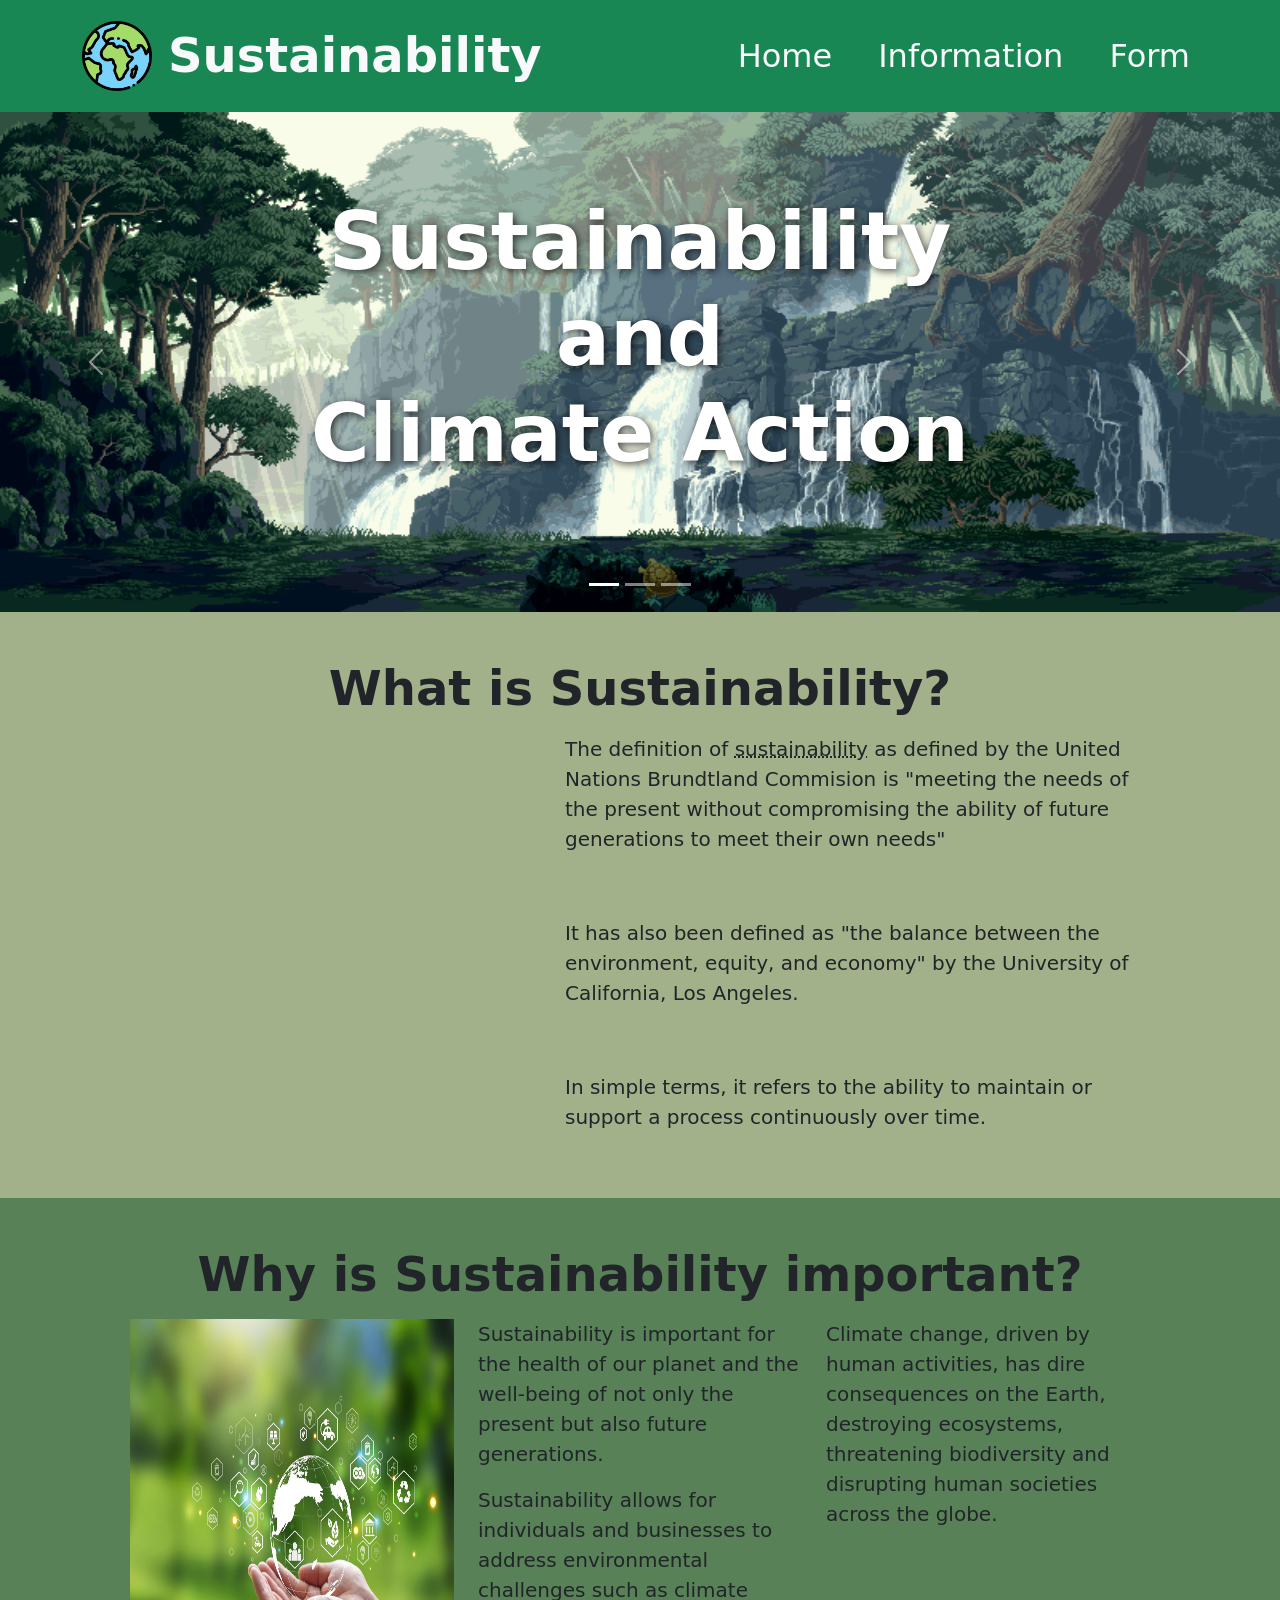
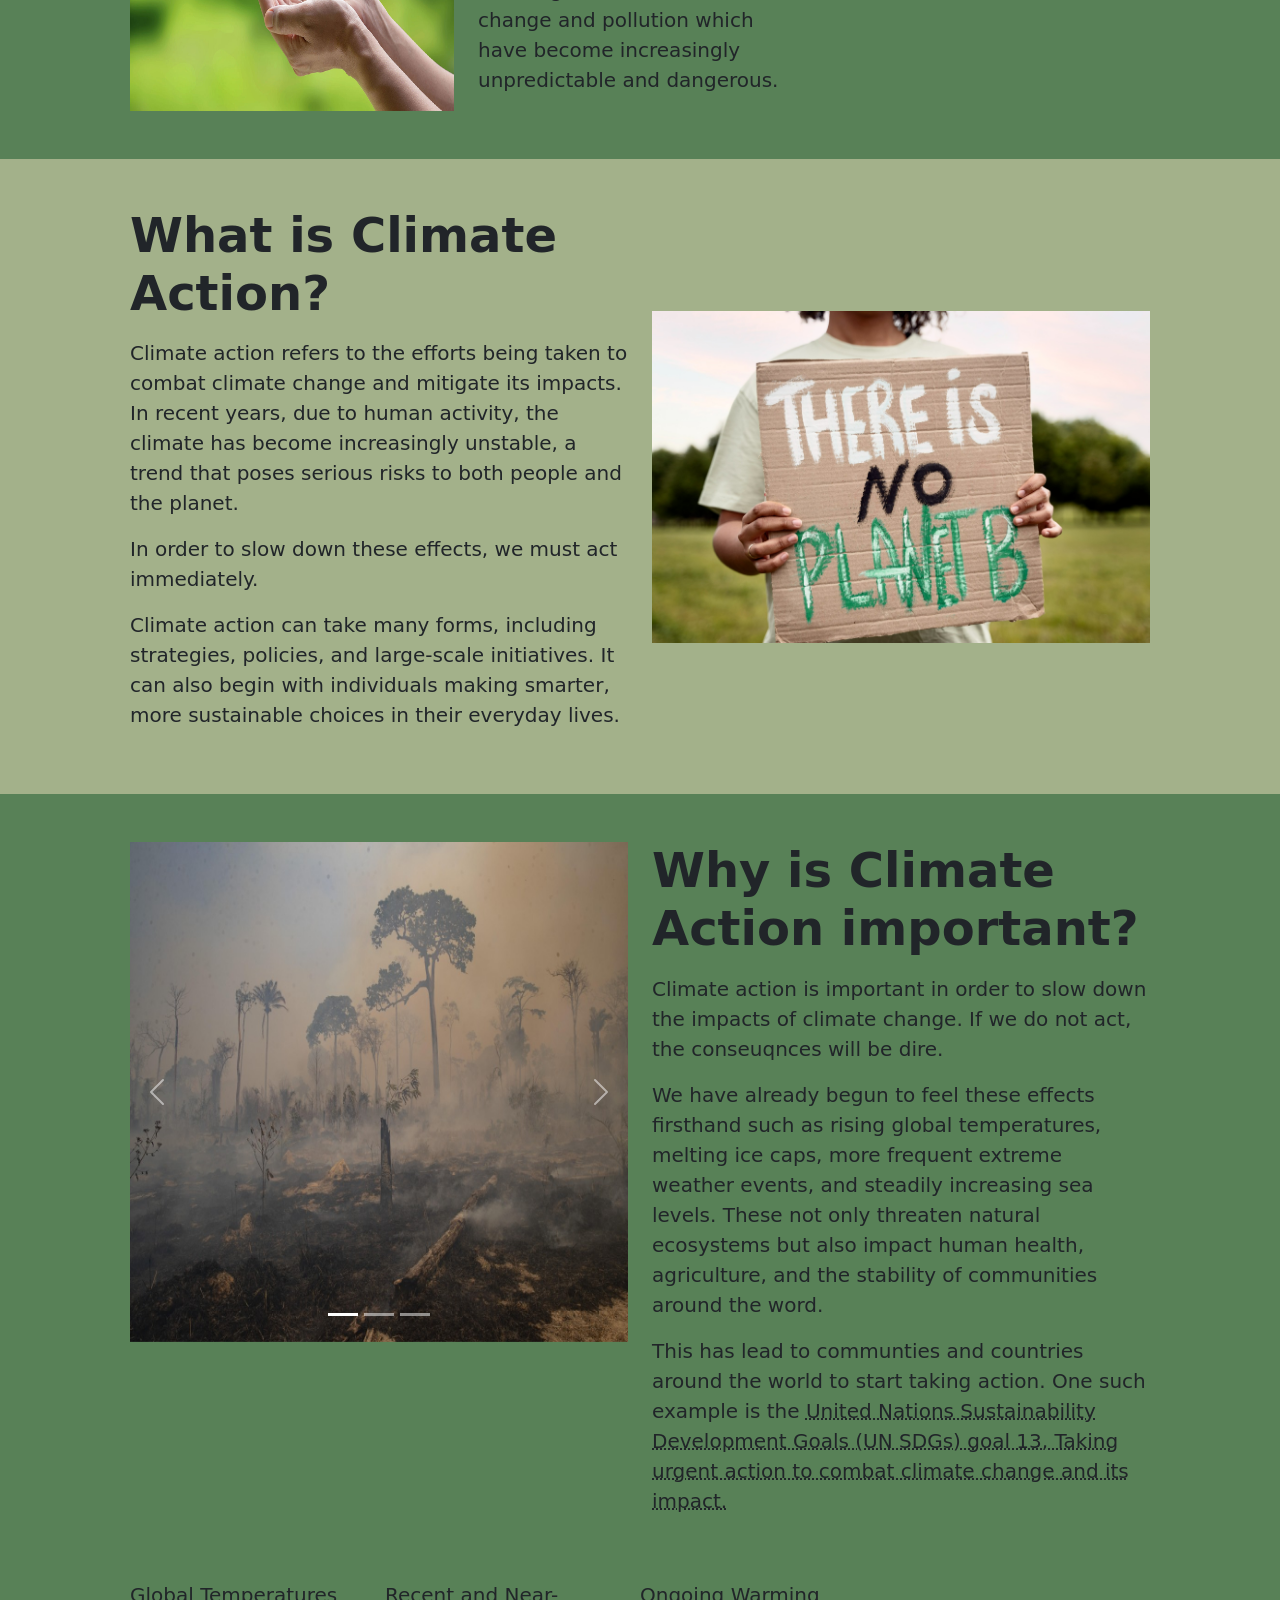
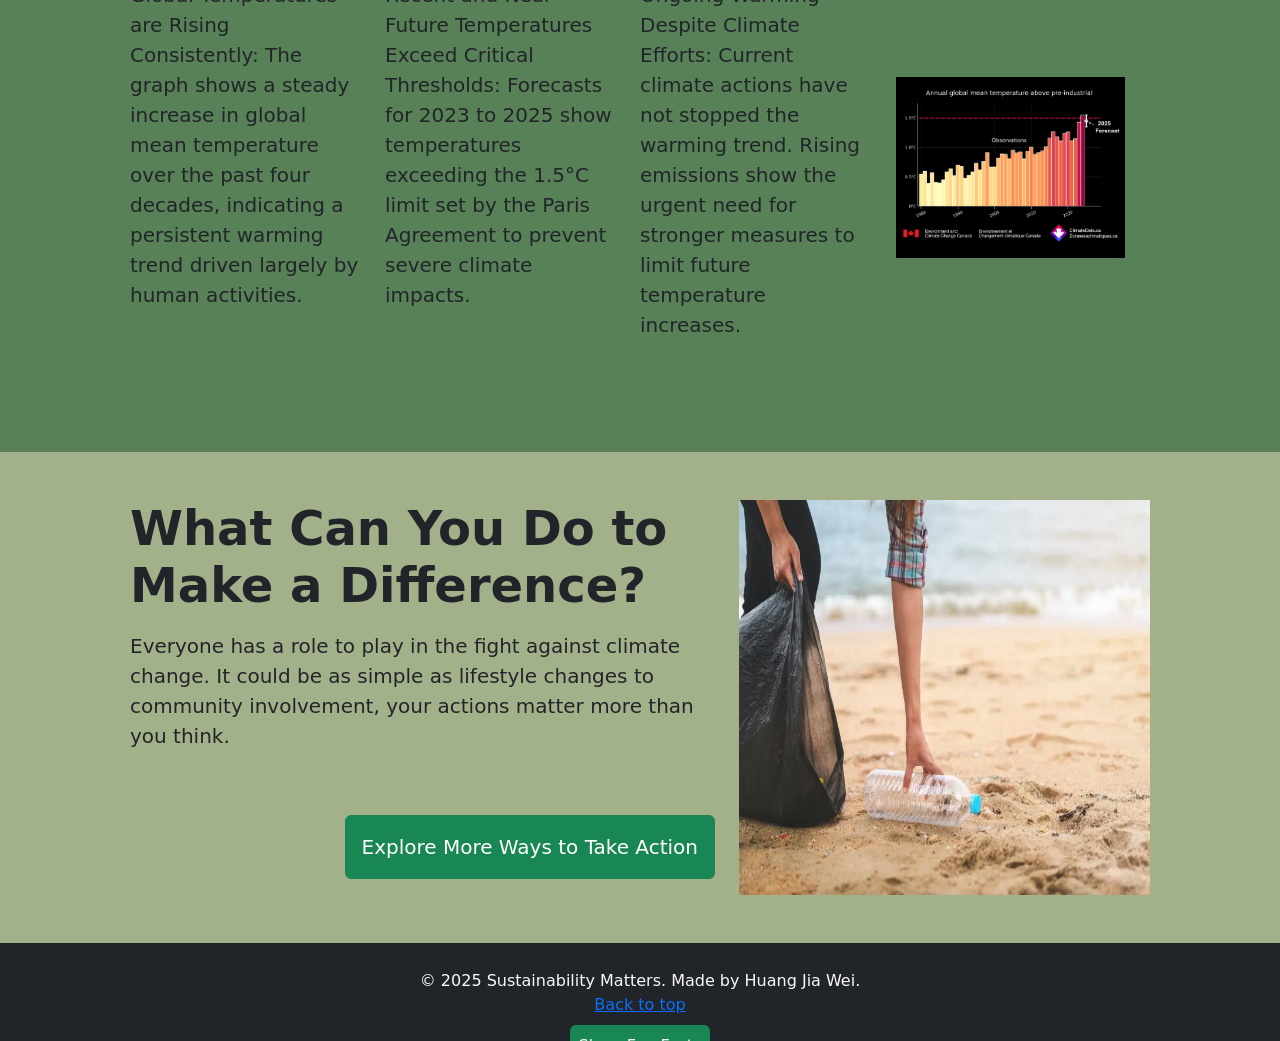
<file: index.html>
<!DOCTYPE html>
<html lang="en"><head><meta charset="utf-8"><meta http-equiv="refresh" content="0; url=html/index.html"><title>Redirecting</title></head>
<body><a href="html/index.html">Go to the website</a></body></html>
</file>
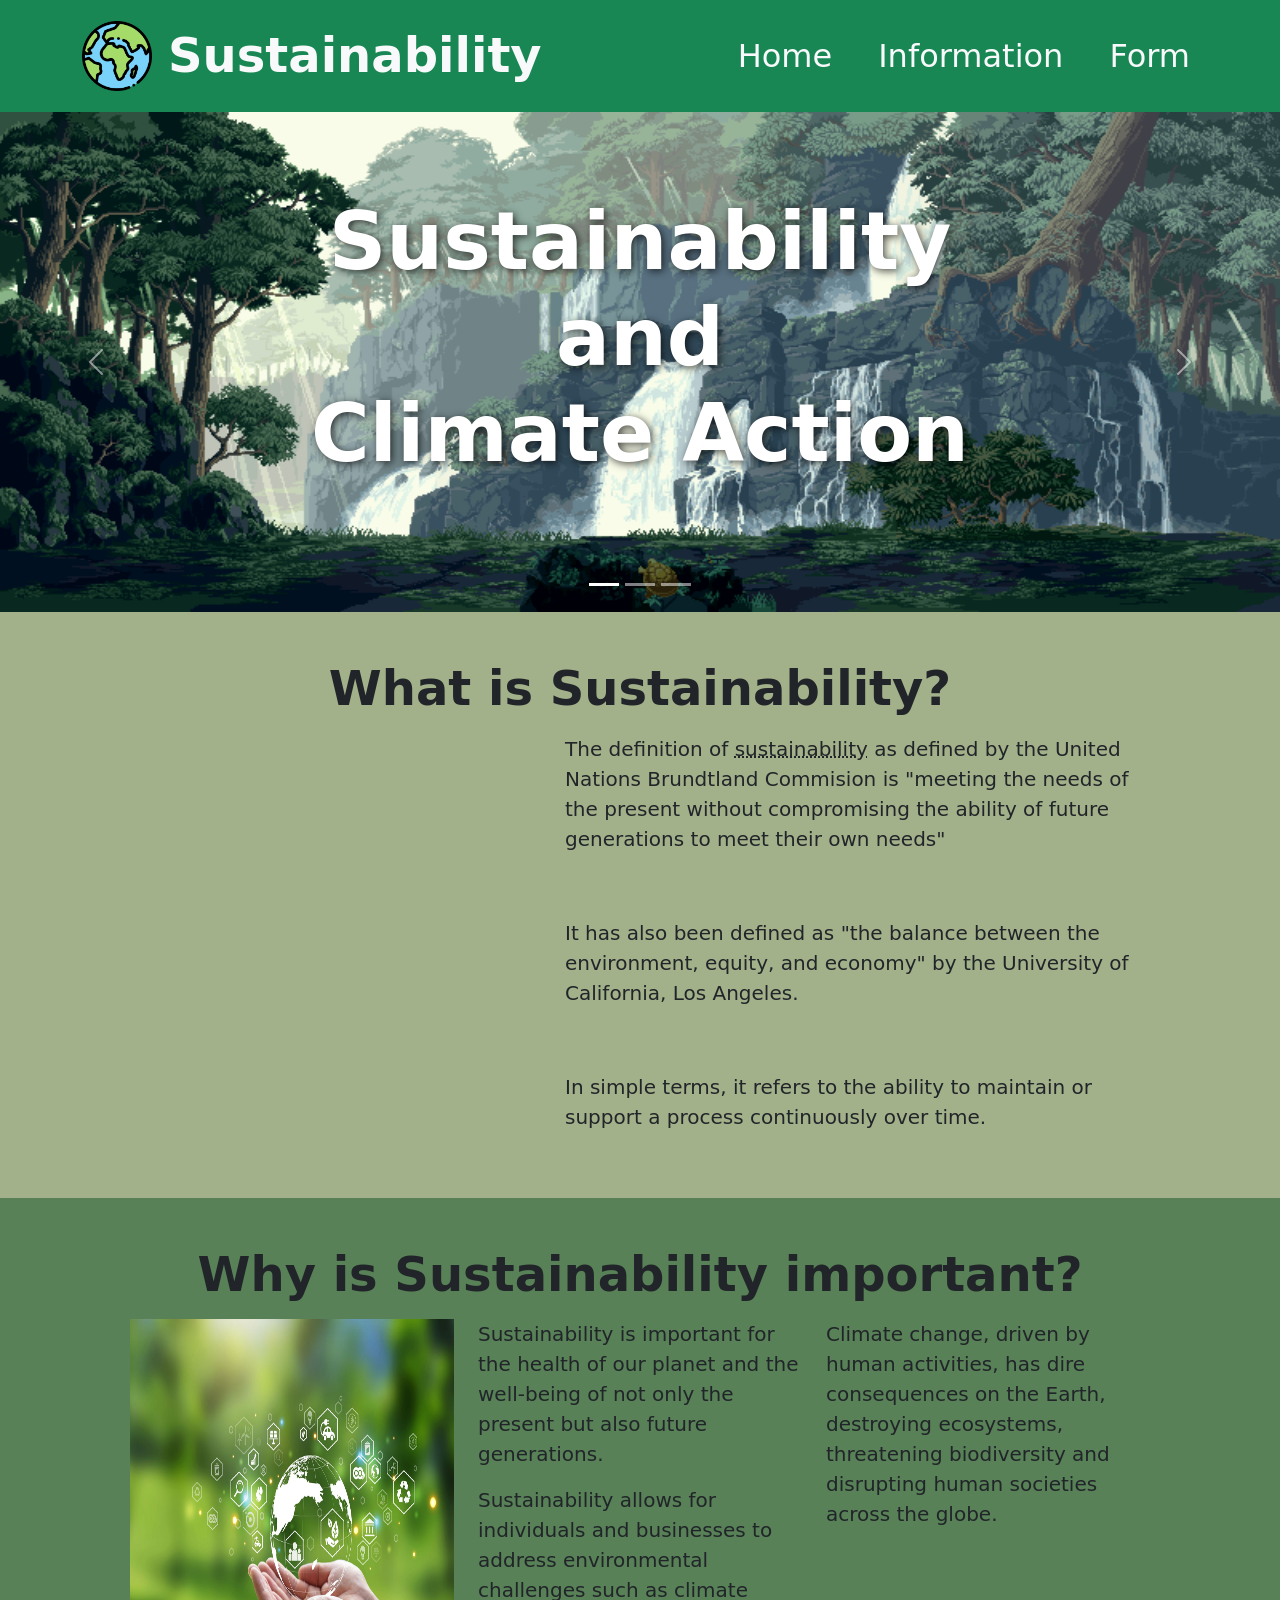
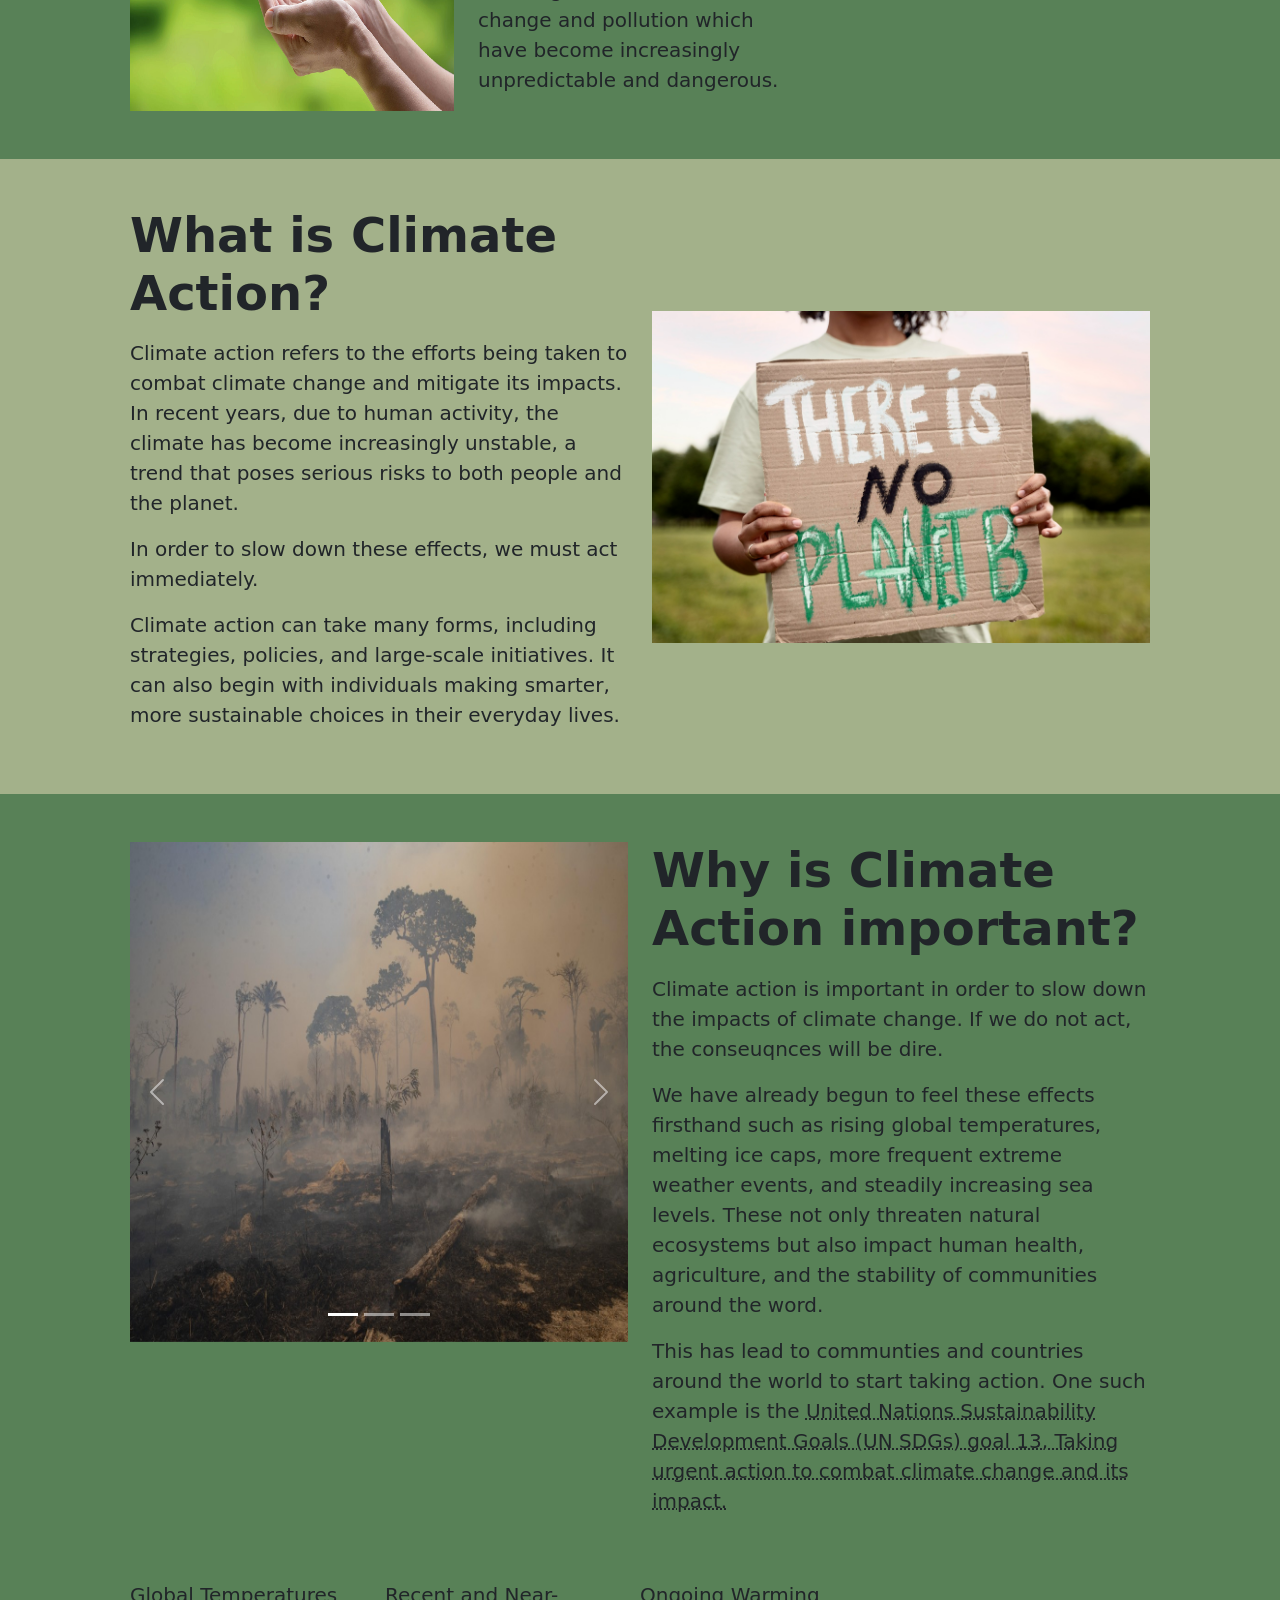
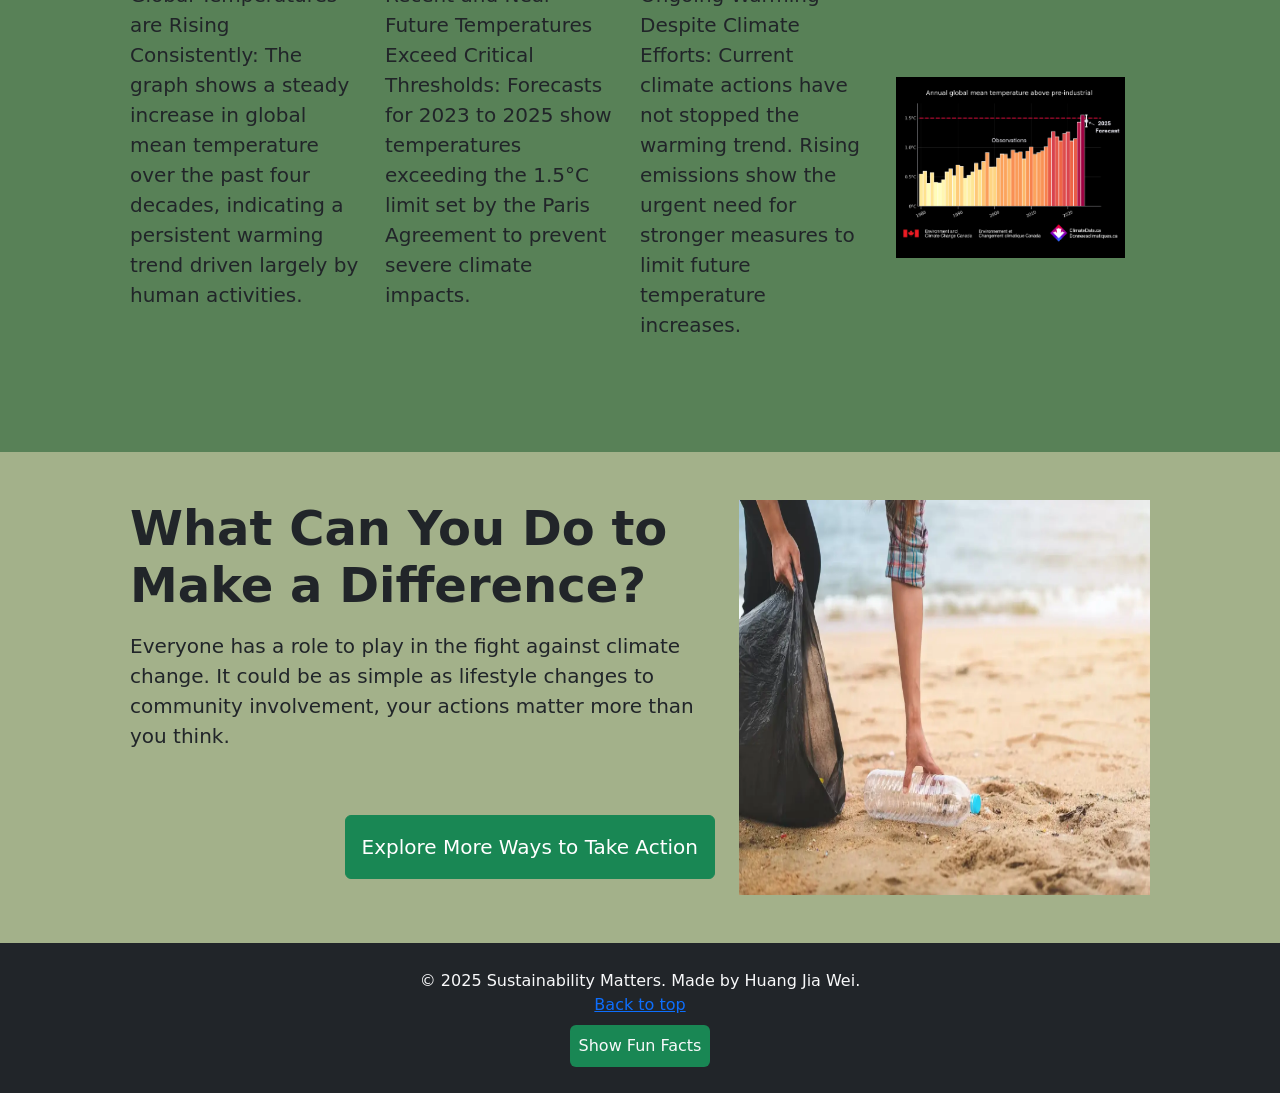
<file: html/index.html>
<!DOCTYPE html>
<html lang="en">
<head>
    <meta charset="UTF-8">
    <meta name="viewport" content="width=device-width, initial-scale=1.0">
    <title>Sustainability</title>
    <link rel="icon" href="../images/planet-earth.png" type="image/png">
    <link href="https://cdn.jsdelivr.net/npm/bootstrap@5.3.7/dist/css/bootstrap.min.css" rel="stylesheet" integrity="sha384-LN+7fdVzj6u52u30Kp6M/trliBMCMKTyK833zpbD+pXdCLuTusPj697FH4R/5mcr" crossorigin="anonymous">
    <link rel="stylesheet" href="../stylesheets/navbar.css">
    <link rel="stylesheet" href="../stylesheets/home.css">
    <script src="../javascript/toast.js" defer></script>
</head>

<body class="d-flex flex-column m-0 p-0">   
    <!-- Navigation bar -->
    <header class="sticky-md-top">
        <nav class="navbar navbar-expand-lg bg-success py-3"> <!--only lg above will the whole navbar show-->
            <div class="container">
                <a class="navbar-brand text-center d-flex justify-content-center align-items-center" href="index.html">
                    <img src="../images/planet-earth.png" class="img-fluid d-inline-block align-text-top me-3" alt="Logo" height="70" width="70"> <!--image from flaticon.com-->
                    <span class="fw-bold display-5 text-light">Sustainability</span>
                </a>
                <button class="navbar-toggler" type="button" data-bs-toggle="collapse" data-bs-target="#susNavBar" aria-controls="susNavBar" aria-expanded="false" aria-label="Toggle navigation">
                    <span class="navbar-toggler-icon"></span>
                </button>
                <div class="collapse navbar-collapse flex-grow-0 fs-2" id="susNavBar">
                    <ul class="navbar-nav me-auto mb-2 mb-lg-0 text-light">
                        <li class="nav-item">
                            <a class="nav-link active text-light" aria-current="page" href="#">Home</a>
                        </li>
                        <li class="nav-item">
                            <a class="nav-link text-light" href="information.html">Information</a>
                        </li>
                        <li class="nav-item">
                            <a class="nav-link text-light" href="form.html">Form</a>
                        </li>
                    </ul>
                </div>
            </div>
            
        </nav>
    </header>

    <main class="flex-shrink-0">
        <!-- carousel and title -->
        <div id="carouselSustainability" class="carousel slide carousel-fade" data-bs-ride="carousel">
            <!-- three lines at bottom -->
            <div class="carousel-indicators">
                <button type="button" data-bs-target="#carouselSustainability" data-bs-slide-to="0" class="active" aria-current="true" aria-label="Slide 1"></button>
                <button type="button" data-bs-target="#carouselSustainability" data-bs-slide-to="1" aria-label="Slide 2"></button>
                <button type="button" data-bs-target="#carouselSustainability" data-bs-slide-to="2" aria-label="Slide 3"></button>
            </div>
            <div class="carousel-inner">
                <div class="carousel-item active">
                    <img src="../images/backgroundForest.gif" alt="Forest Background Animation" class="d-block w-100" height="500"> <!-- gif from www.pinterest.com-->
                    <div class="carousel-caption d-flex justify-content-center align-items-center h-100">
                        <h1 class="text-white display-1 fw-bold carouselTitle">Sustainability<br>and<br>Climate Action</h1>
                    </div>
                </div>
                <div class="carousel-item">
                    <img src="../images/seasAtRisk.jpeg" alt="Seas at risk environmental image" class="d-block w-100" height="500"> <!--image from https://environmentamerica.org/washington/updates/critical-kelp-conservation-measure-passes-washington-state-legislature/-->
                    <div class="carousel-caption d-flex justify-content-center align-items-center h-100">
                        <h1 class="text-white display-1 fw-bold carouselTitle">Sustainability<br>and<br>Climate Action</h1>
                    </div>
                </div>
                <div class="carousel-item">
                    <img src="../images/coltDataCentre.jpg" alt="Data Center Image" class="d-block w-100" height="500"> <!-- image from https://delfortgroup.com/news/delfort-sbti-net-zero-standard/-->
                    <div class="carousel-caption d-flex justify-content-center align-items-center h-100">
                        <h1 class="text-white display-1 fw-bold carouselTitle">Sustainability<br>and<br>Climate Action</h1>
                    </div>
                </div>
            </div>
            <!-- buttons for going left and right -->
            <button class="carousel-control-prev" type="button" data-bs-target="#carouselSustainability" data-bs-slide="prev">
                <span class="carousel-control-prev-icon" aria-hidden="true"></span>
                <span class="visually-hidden">Previous</span>
            </button>
            <button class="carousel-control-next" type="button" data-bs-target="#carouselSustainability" data-bs-slide="next">
                <span class="carousel-control-next-icon" aria-hidden="true"></span>
                <span class="visually-hidden">Next</span>
            </button>

        </div>

        <!-- toast fun facts -->
        <div class="toast-container position-fixed bottom-0 end-0 p-3" id="funFactContainer">
            <div id="liveToast" class="toast hide" role="alert" aria-live="assertive" aria-atomic="true">
                <div class="toast-header">
                    <img src="../images/planet-earth.png" class="rounded me-2" height="30" width="30" alt="Logo"> <!--image from flaticon.com-->
                    <strong class="me-auto fs-md-4">Fun Fact!!!</strong>
                    <button type="button" class="btn-close" data-bs-dismiss="toast" aria-label="Close"></button>
                </div>
                <div class="toast-body text-dark">
                    <p id="factContent"></p>
                <div class="mt-2 pt-2 border-top d-flex flex-column">
                    <a href="information.html" role="button" class="btn btn-success p-2">Explore More Ways to Take Action</a>
                    <button class="btn bg-danger mt-2 text-light p-2" id="toastDisappear">Don't show this again</button>
                </div>
                </div>
            </div>
        </div>
        
        <!-- what sustainability -->
        <div class="container-fluid mainContent">
            <div class="container-lg">
                <div class="row p-5">
                    <p class="fw-bold display-5 text-center">What is Sustainability?</p>

                    <div class="col-lg-5 col-md-12 d-flex justify-content-lg-start justify-content-center mb-3 order-lg-1 order-md-2">
                        <iframe class="w-100" height="400" src="https://www.youtube.com/embed/99VrWNJyJ3E" title="What is SUSTAINABILITY? Explained By An Expert" allow="accelerometer; autoplay; clipboard-write; encrypted-media; gyroscope; picture-in-picture; web-share" referrerpolicy="strict-origin-when-cross-origin" allowfullscreen></iframe>
                    </div>

                    <div class="col-lg-7 col-md-12 order-md-1 order-lg-2 fw-medium lead">
                        <div class="row g-lg-5">
                            <div class="col-md-4 col-lg-12">
                                <p>The definition of <a href="https://youtu.be/zx04Kl8y4dE" target="_blank" class="link">sustainability</a> as defined by the United Nations Brundtland Commision is "meeting the needs of the present without compromising the ability of future generations to meet their own needs"</p>
                            </div>

                            <div class="col-md-4 col-lg-12">
                                <p>It has also been defined as "the balance between the environment, equity, and economy" by the University of California, Los Angeles.</p>
                            </div>
                            <div class="col-md-4 col-lg-12">
                                <p>In simple terms, it refers to the ability to maintain or support a process continuously over time.</p>
                            </div>
                        </div>
                    </div>
                </div>
            </div>
        </div>

        <!-- why sustainability is important -->
        <div class="container-fluid mainContent">
            <div class="container-lg">
                <div class="row p-5">   
                    <p class="fw-bold display-5 text-center">Why is Sustainability important?</p>

                    <div class="col-lg-4 col-md-12 d-flex justify-content-md-start justify-content-center order-md-3 order-lg-1">
                        <img src="../images/sustainability2.jpeg" alt="Green Forest Landscape" class="img-fluid">    <!--image from https://www.google.com/url?sa=i&url=https%3A%2F%2Fwww.aud.edu%2Faud-sustainability-initiatives%2F&psig=AOvVaw0LDoLpfQNS8B9Qepo9D9Nn&ust=1753446735880000&source=images&cd=vfe&opi=89978449&ved=0CBgQjhxqFwoTCKD926LA1Y4DFQAAAAAdAAAAABAi-->
                    </div>
                    
                    <div class="col-lg-4 col-md-6 order-md-1 fw-medium lead order-lg-2">
                        <p>Sustainability is important for the health of our planet and the well-being of not only the present but also future generations.</p> 
                        <p>Sustainability allows for individuals and businesses to address environmental challenges such as climate change and pollution which have become increasingly unpredictable and dangerous.</p>
                    </div>

                    <div class="col-lg-4 col-md-6 order-md-2 order-lg-3">
                        <div class="fw-medium lead">
                            <p>Climate change, driven by human activities, has dire consequences on the Earth, destroying ecosystems, threatening biodiversity and disrupting human societies across the globe.</p>
                        </div>
                    </div>
                </div>
            </div>
        </div>
        
        <!-- what is climate action -->
        <div class="container-fluid mainContent">
            <div class="container-lg">
                <div class="row p-5 align-items-center">

                    <div class="col-lg-6 d-flex flex-column">

                        <p class="fw-bold display-5 text-sm-center text-md-start">What is Climate Action?</p>
                        <div class="fw-medium lead">
                            <p>Climate action refers to the efforts being taken to combat climate change and mitigate its impacts. In recent years, due to human activity, the climate has become increasingly unstable, a trend that poses serious risks to both people and the planet.</p>
                            <p>In order to slow down these effects, we must act immediately.</p>
                            <p>Climate action can take many forms, including strategies, policies, and large-scale initiatives. It can also begin with individuals making smarter, more sustainable choices in their everyday lives.</p>
                        </div>
                    </div>

                    <div class="col-lg-6 d-flex justify-content-lg-end justify-content-center">
                        <img src="../images/young-activist-taking-action.jpg" alt=" Young Activist taking action against climate change" class="img-fluid">    <!--image from www.freepik.com-->
                    </div>
                </div>
            </div>
        </div>

        <!-- why is climate action important -->
        <div class="container-fluid mainContent">
            <div class="container-lg">
                <div class="row p-5">

                    <!-- why it is important -->
                    <div class="col-lg-6 d-flex flex-column justify-content-start order-lg-2">

                        <p class="fw-bold display-5 text-sm-center text-md-start">Why is Climate Action important?</p>
                        <div class="fw-medium lead">
                            <p>Climate action is important in order to slow down the impacts of climate change. If we do not act, the conseuqnces will be dire.</p>
                            <p>We have already begun to feel these effects firsthand such as rising global temperatures, melting ice caps, more frequent extreme weather events, and steadily increasing sea levels. These not only threaten natural ecosystems but also impact human health, agriculture, and the stability of communities around the word.</p>
                            <p>This has lead to communties and countries around the world to start taking action. One such example is the <a href="https://sdgs.un.org/goals/goal13" target="_blank" class="link">United Nations Sustainability Development Goals (UN SDGs) goal 13, Taking urgent action to combat climate change and its impact.</a></p>
                        </div>
                    </div>

                    <!-- carousel showing impact of climate change -->
                    <div id="climateChange" class="carousel slide carousel-fade col-lg-6 order-lg-1 h-100" data-bs-ride="carousel">
                        <div class="carousel-indicators">
                            <button type="button" data-bs-target="#climateChange" data-bs-slide-to="0" class="active" aria-current="true" aria-label="Slide 1"></button>
                            <button type="button" data-bs-target="#climateChange" data-bs-slide-to="1" aria-label="Slide 2"></button>
                            <button type="button" data-bs-target="#climateChange" data-bs-slide-to="2" aria-label="Slide 3"></button>
                        </div>
                        <div class="carousel-inner">
                            <div class="carousel-item active">
                                <img src="../images/consequences1.jpeg" alt="Forest environmental consequences" class="w-100" height="500"> <!-- image from https://www.japantimes.co.jp/news/2020/08/31/world/crime-legal-world/environmental-crime-amazon-forest/-->
                            </div>
                            <div class="carousel-item">
                                <img src="../images/consequence2.jpg" alt="Extreme weather consequences" class="w-100" height="500"> <!-- image from https://www.bbc.com/news/science-environment-48104037-->
                            </div>
                            <div class="carousel-item">
                                <img src="../images/consequence3.webp" alt="Rising sea levels consequences" class="w-100" height="500"> <!-- image from https://www.nature.com/articles/d41586-024-00989-7-->
                            </div>
                        </div>
                        <button class="carousel-control-prev" type="button" data-bs-target="#climateChange" data-bs-slide="prev">
                            <span class="carousel-control-prev-icon" aria-hidden="true"></span>
                            <span class="visually-hidden">Previous</span>
                        </button>
                        <button class="carousel-control-next" type="button" data-bs-target="#climateChange" data-bs-slide="next">
                            <span class="carousel-control-next-icon" aria-hidden="true"></span>
                            <span class="visually-hidden">Next</span>
                        </button>

                    </div>

                    <!-- statistics to back up why it is important -->
                    <div class="order-3 row container fw-medium lead my-5">
                        <div class="col-lg-3 col-md-6">
                            <p>Global Temperatures are Rising Consistently: The graph shows a steady increase in global mean temperature over the past four decades, indicating a persistent warming trend driven largely by human activities.</p>
                        </div>
                        <div class="col-lg-3 col-md-6">
                            <p>Recent and Near-Future Temperatures Exceed Critical Thresholds: Forecasts for 2023 to 2025 show temperatures exceeding the 1.5°C limit set by the Paris Agreement to prevent severe climate impacts.</p>
                        </div>
                        <div class="col-lg-3 col-md-6">
                            <p>Ongoing Warming Despite Climate Efforts: Current climate actions have not stopped the warming trend. Rising emissions show the urgent need for stronger measures to limit future temperature increases.</p>
                        </div>

                        <div class="col-lg-3 col-md-6 d-flex justify-content-lg-end justify-content-center order-lg-4">
                            <button type="button" class="btn p-0" data-bs-toggle="modal" data-bs-target="#enlargeImage">
                                <img src="../images/climateChangeStats.png" alt=" Climate change statistics" class="img-fluid w-100">    <!--image from https://www.linkedin.com/posts/ozvarych_2024-was-the-hottest-year-on-record-and-the-activity-7287201015567724544-8YvX-->
                            </button>
                            <div class="modal fade" id="enlargeImage" data-bs-keyboard="true" tabindex="-1" aria-labelledby="enlargeImageLabel" aria-hidden="true">
                                <div class="modal-dialog modal-dialog-centered">
                                    <div class="modal-content">
                                        <p id="enlargeImageLabel" class="visually-hidden">Climate Change Statistics</p>
                                        <img src="../images/climateChangeStats.png" alt="Climate change statistics" class="img-fluid">    <!--image from https://www.linkedin.com/posts/ozvarych_2024-was-the-hottest-year-on-record-and-the-activity-7287201015567724544-8YvX-->
                                    </div>
                                </div>
                            </div>
                        </div>
                    </div>
                </div>
            </div>
        </div>

        <!-- what you can do to make a difference -->
        <div class="container-fluid mainContent">
            <div class="container">
                <div class="row p-5">
                    <div class="col-lg-7 d-flex flex-column justify-content-center">
                        <p class="fw-bold display-5">What Can You Do to Make a Difference?</p>
                        <p class="fw-medium lead">Everyone has a role to play in the fight against climate change. It could be as simple as lifestyle changes to community involvement, your actions matter more than you think.</p>
                        <a href="information.html" role="button" class="btn btn-success align-self-lg-end p-3 fs-5 mt-5 mb-3">Explore More Ways to Take Action</a>
                    </div>

                    <div class="col-lg-5 d-flex justify-content-lg-end justify-content-center">
                        <img src="../images/individualContribution.webp" alt="Individual contrbuting to climate action" class="img-fluid">    <!--image from https://www.spdigital.sg/stories/does-individual-climate-action-matter-->
                    </div>
                </div>
            </div>
        </div>        
    </main>
    
    <!-- footer -->
    <footer class="mt-auto bg-dark text-light">
        <div class="container text-center d-flex flex-column justify-content-center align-items-center" id="footerContent">
            <span>&copy; 2025 Sustainability Matters. Made by Huang Jia Wei.</span>
            <a href="#">Back to top</a>
            <button class="btn bg-success mt-2 text-light p-2" id="toastAppear">Show Fun Facts</button>
        </div>
    </footer>

    <script src="https://cdn.jsdelivr.net/npm/bootstrap@5.3.7/dist/js/bootstrap.bundle.min.js" integrity="sha384-ndDqU0Gzau9qJ1lfW4pNLlhNTkCfHzAVBReH9diLvGRem5+R9g2FzA8ZGN954O5Q" crossorigin="anonymous"></script>
</body>
</html>
</file>
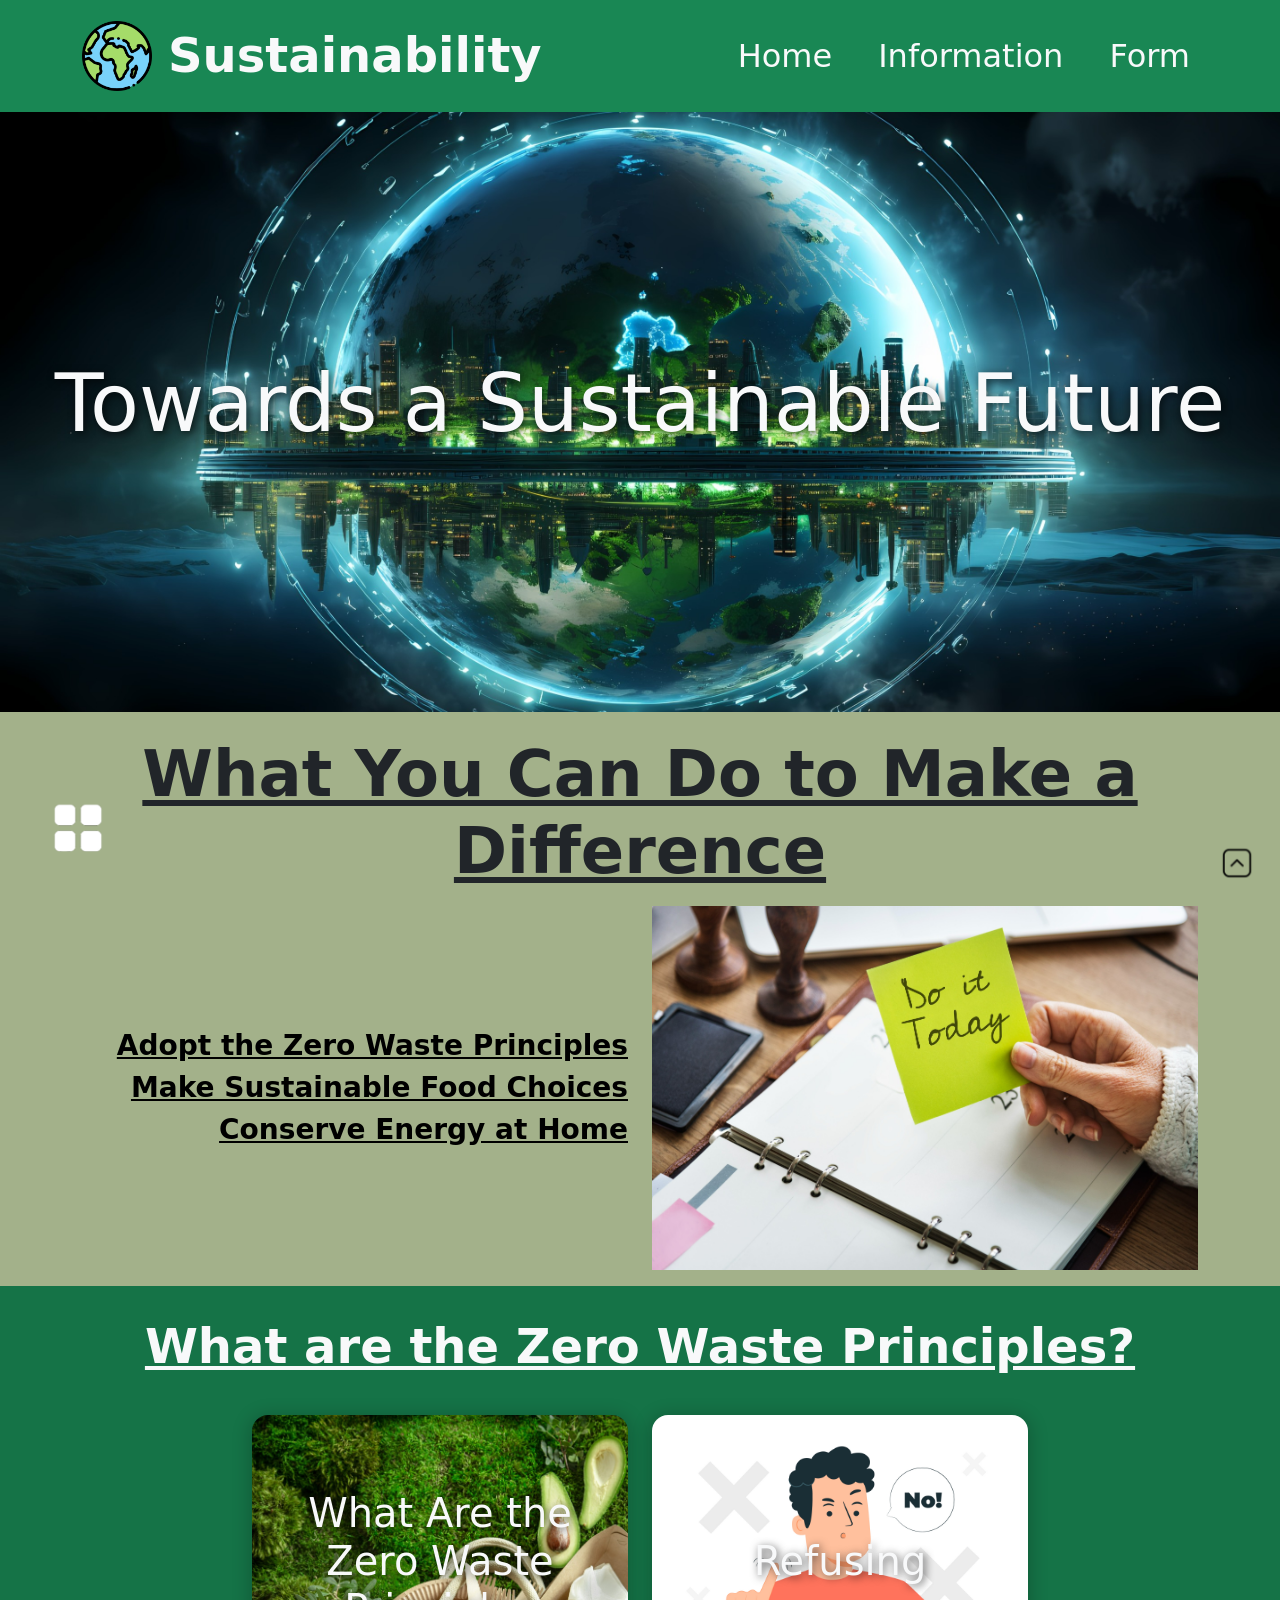
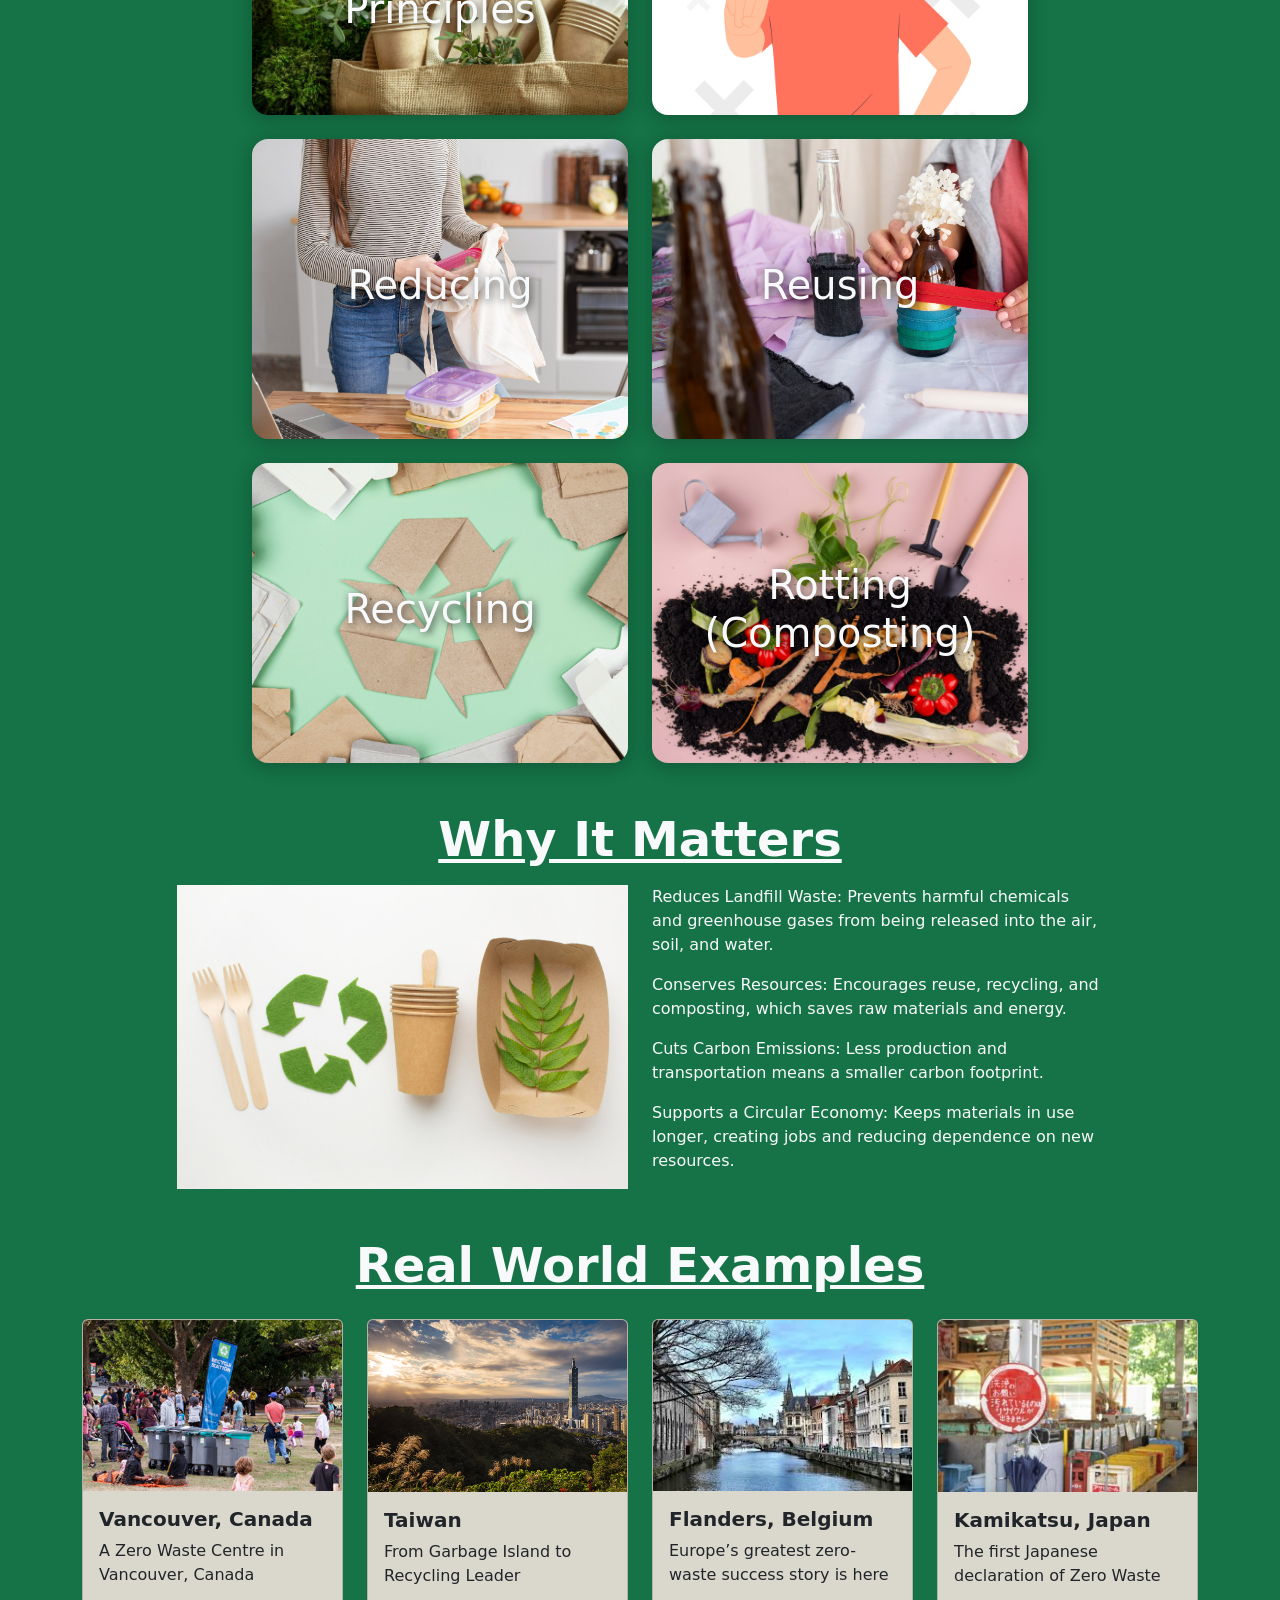
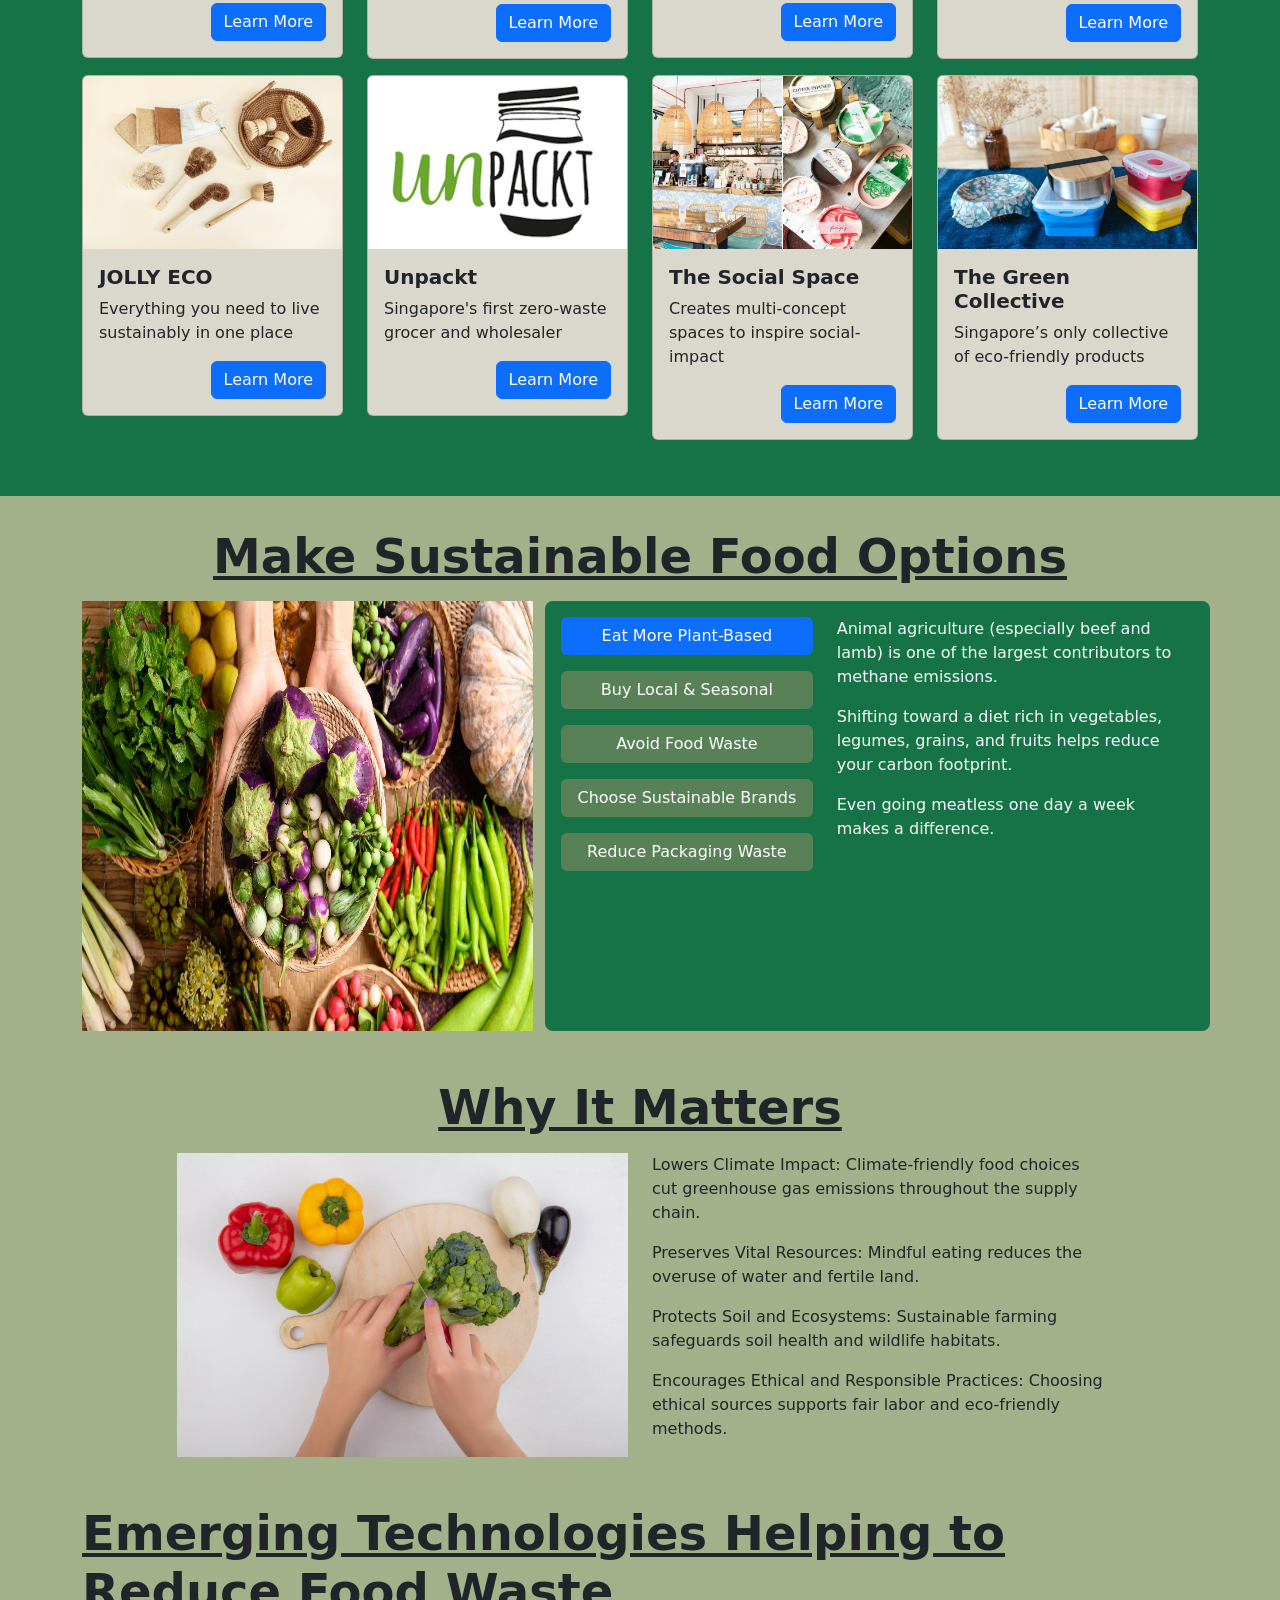
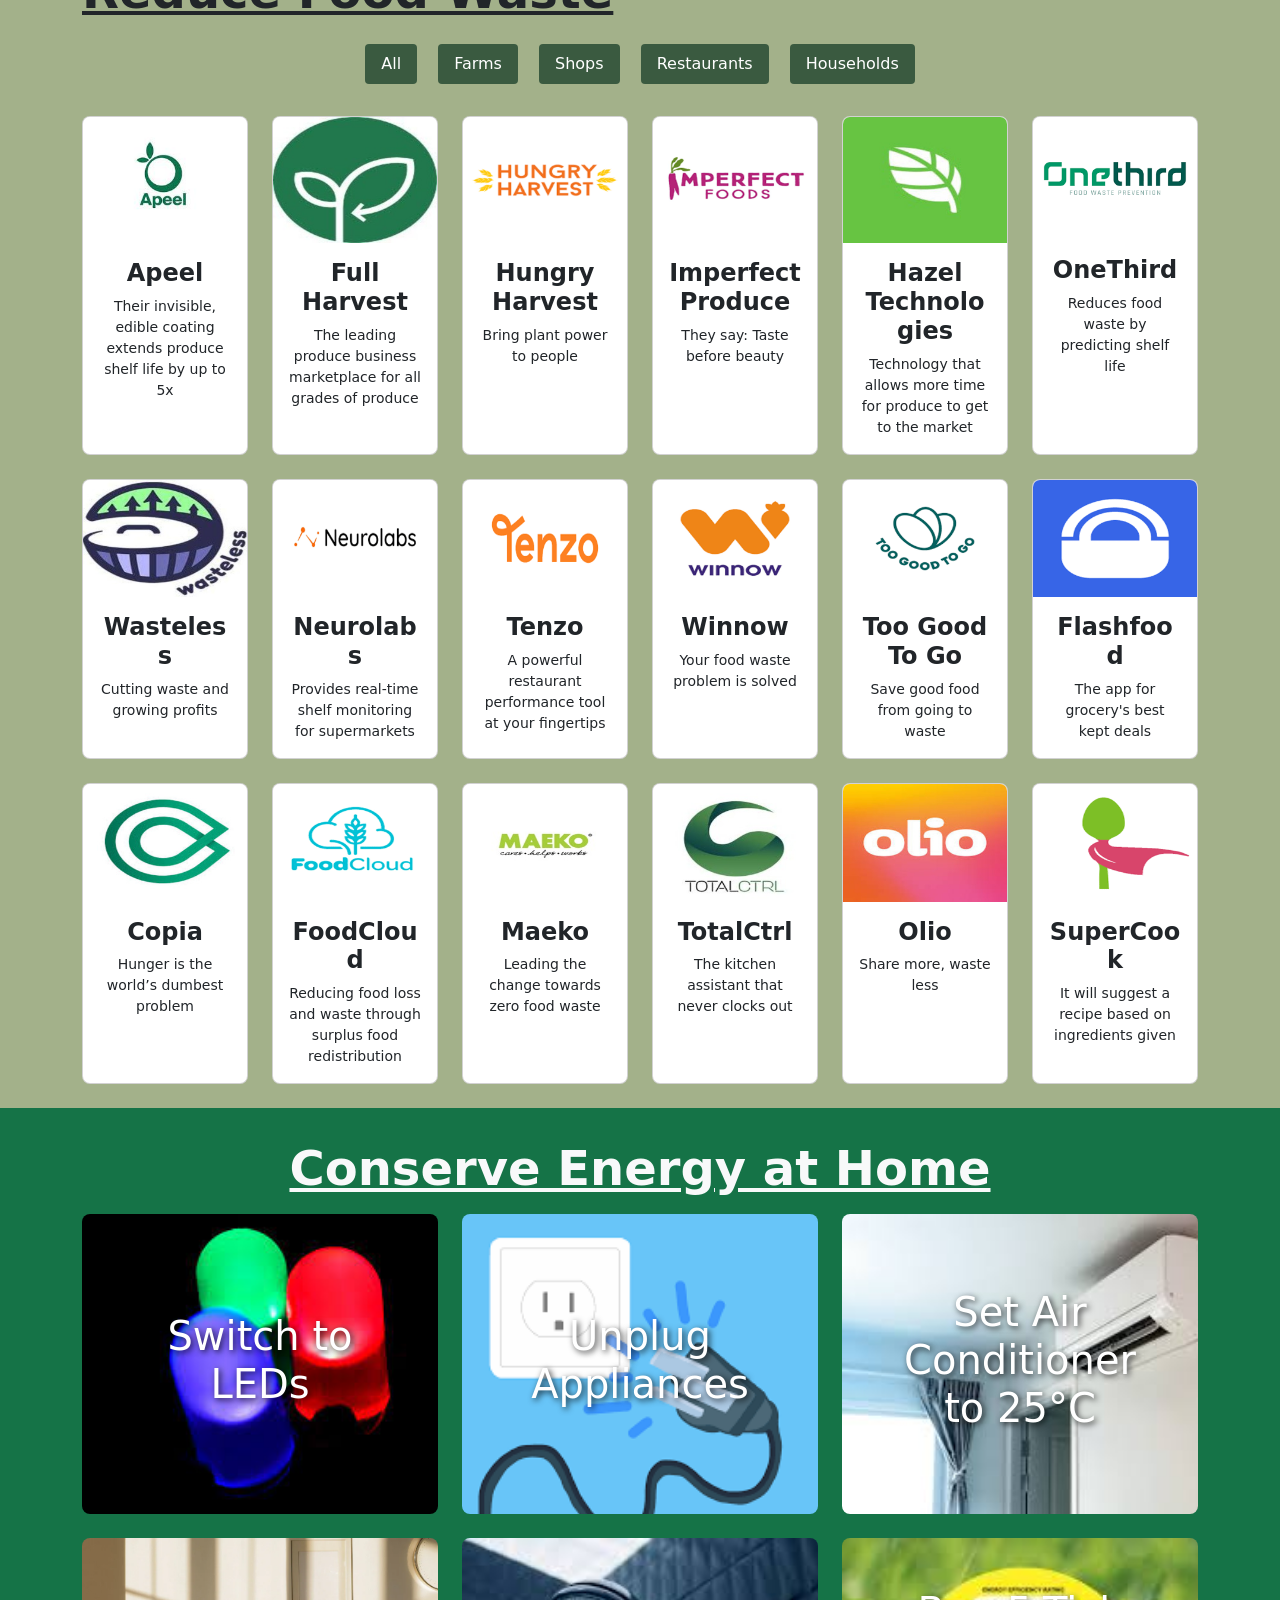
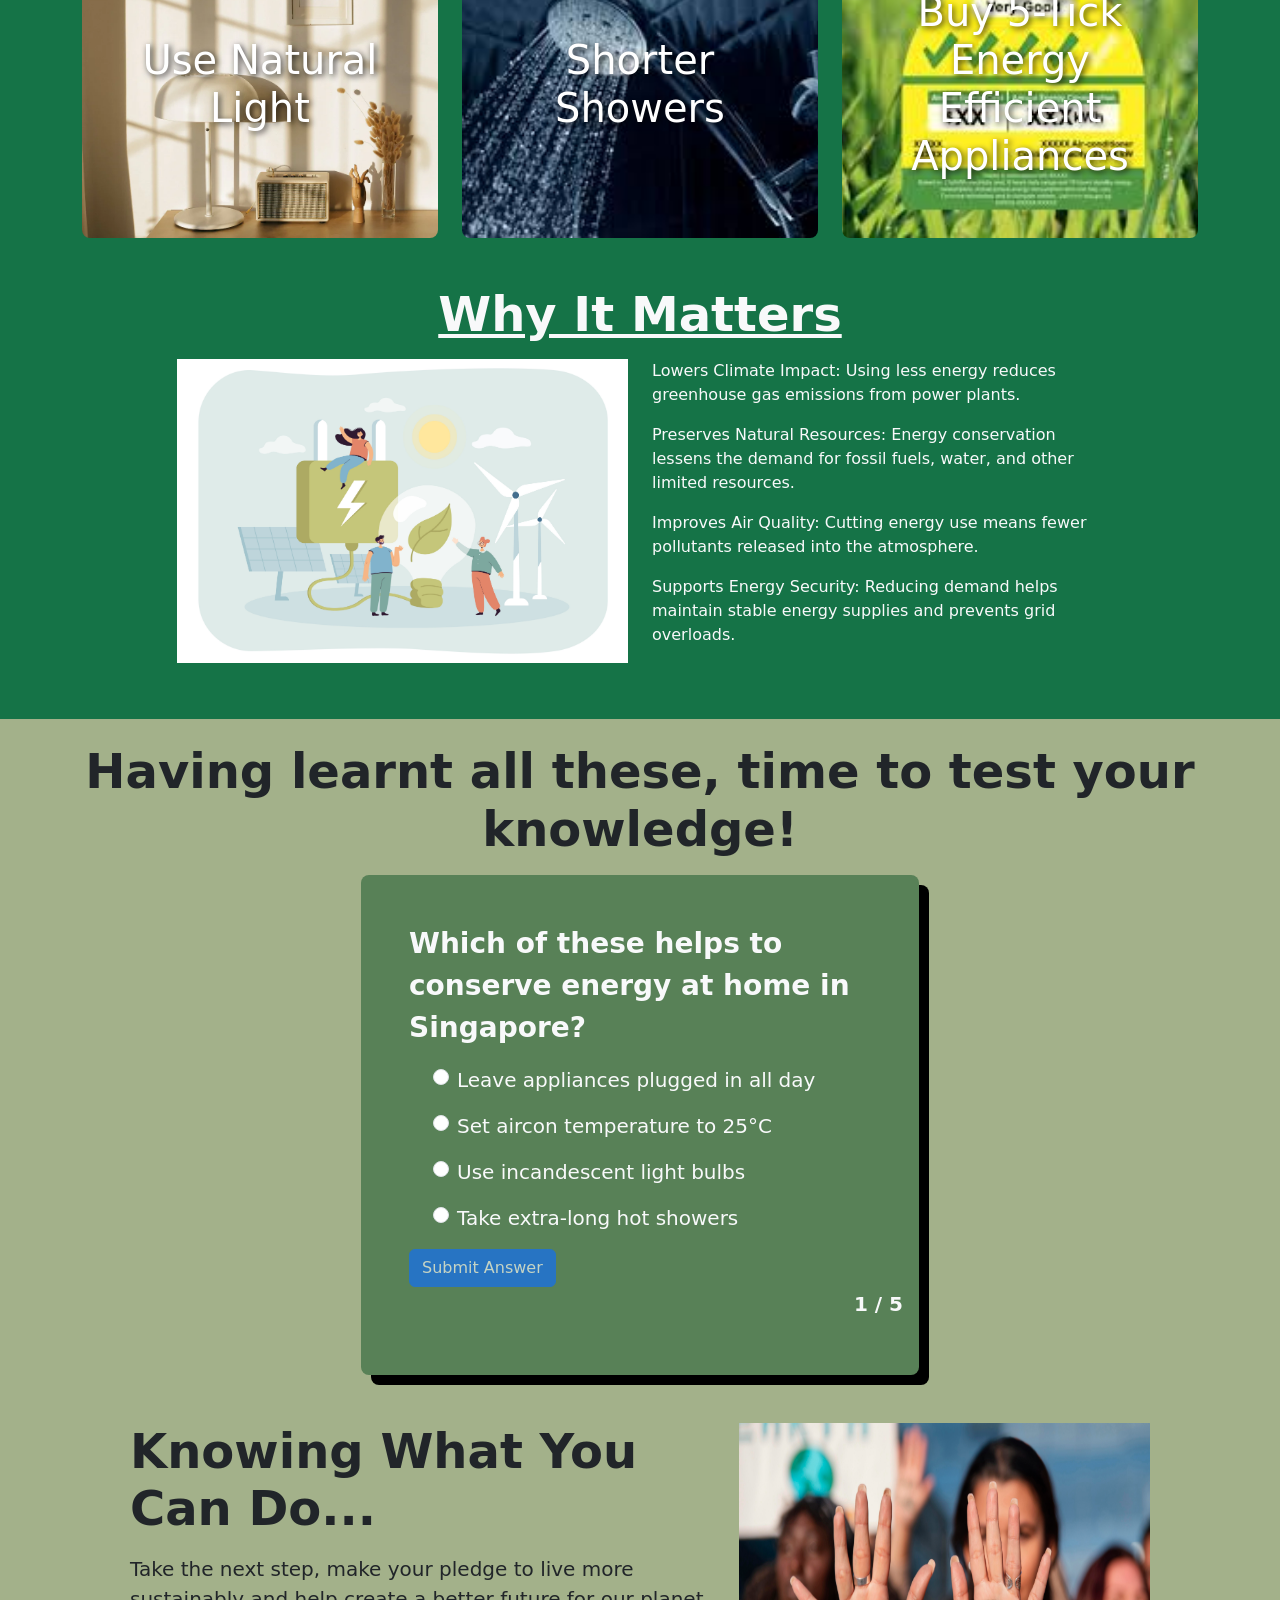
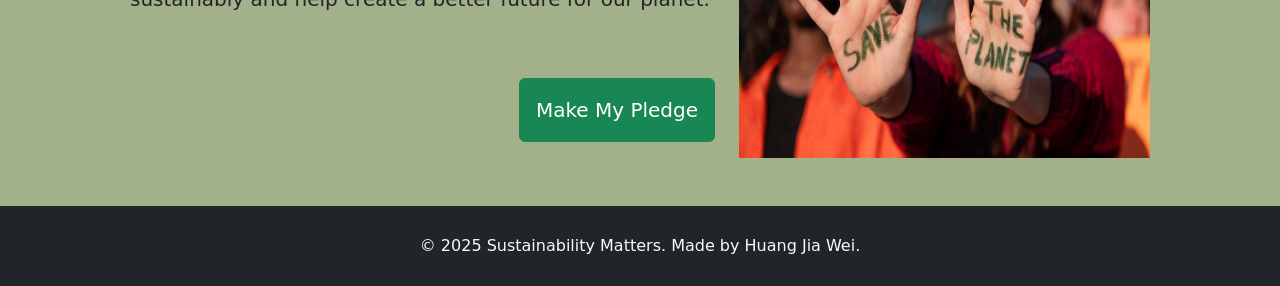
<file: html/information.html>
<!DOCTYPE html>
<html lang="en">
<head>
    <meta charset="UTF-8">
    <meta name="viewport" content="width=device-width, initial-scale=1.0">
    <title>Learn More</title>
    <link rel="icon" href="../images/planet-earth.png" type="image/png">
    <link href="https://cdn.jsdelivr.net/npm/bootstrap@5.3.7/dist/css/bootstrap.min.css" rel="stylesheet" integrity="sha384-LN+7fdVzj6u52u30Kp6M/trliBMCMKTyK833zpbD+pXdCLuTusPj697FH4R/5mcr" crossorigin="anonymous">
    <link rel="stylesheet" href="../stylesheets/navbar.css">
    <link rel="stylesheet" href="../stylesheets/information.css">
    <script src="../javascript/clickCard.js" defer></script>
    <script src="../javascript/emergingTechFoodWasteGallery.js" defer></script>
    <script src="../javascript/quiz.js" defer></script>
</head>

<body class="d-flex flex-column m-0 p-0">   
    <!-- Navigation bar -->
    <header class="sticky-md-top">
        <nav class="navbar navbar-expand-lg bg-success py-3">
            <div class="container">
                <a class="navbar-brand text-center d-flex justify-content-center align-items-center" href="index.html">
                    <img src="../images/planet-earth.png" class="img-fluid d-inline-block align-text-top me-3" alt="" height="70" width="70"> <!--image from flaticon.com-->
                    <span class="fw-bold display-5 text-light">Sustainability</span>
                </a>
                <button class="navbar-toggler" type="button" data-bs-toggle="collapse" data-bs-target="#susNavBar" aria-controls="susNavBar" aria-expanded="false" aria-label="Toggle navigation">
                    <span class="navbar-toggler-icon"></span>
                </button>
                <div class="collapse navbar-collapse flex-grow-0 fs-2" id="susNavBar">
                    <ul class="navbar-nav me-auto mb-2 mb-lg-0 text-light">
                        <li class="nav-item">
                            <a class="nav-link active text-light" aria-current="page" href="index.html">Home</a>
                        </li>
                        <li class="nav-item">
                            <a class="nav-link text-light" href="#">Information</a>
                        </li>
                        <li class="nav-item">
                            <a class="nav-link text-light" href="form.html">Form</a>
                        </li>
                    </ul>
                </div>
            </div>
        </nav>
    </header>

    <main class="flex-shrink-0">
        <div id="titleHeader" class="d-flex flex-column justify-content-center">
            <p class="display-1 text-center fw-medium lead text-light" id="titleText">Towards a Sustainable Future</p>
        </div>
        
        <!-- offcanvas -->
        <div class="d-md-block d-none">
            <a class="btn btn-primary position-fixed bottom-0 mb-3 ms-3" id="menu" data-bs-toggle="offcanvas" href="#navigationOffCanvas" role="button" aria-controls="navigationOffCanvas">
                <img src="../images/menuButton.png" class="p-0" width="100" height="100" alt=""> <!--image from flaticon.com-->
            </a>

            <div class="offcanvas offcanvas-start" tabindex="-1" id="navigationOffCanvas" aria-labelledby="offcanvasTitle">
                <div class="offcanvas-header align-items-center">
                    <div class="d-flex align-items-center">
                        <img src="../images/planet-earth.png" class="img-fluid me-3" alt="" height="30" width="30"> <!--image from flaticon.com-->
                        <h3 class="offvancas-header" id="offcanvasTitle">Sustainability</h3>
                    </div>
                    <button type="button" class="btn-close" data-bs-dismiss="offcanvas" aria-label="Close"></button>
                </div>
                <div class="offcanvas-body">
                    <div class="dropdown mt-3">
                        <ul class="text-wrap">
                            <li>
                                <a class="dropdown-item" href="#zeroWasteContainer">Zero Waste Principles</a>
                                <ul>
                                    <li><a class="dropdown-item" href="#zeroWasteContainer">What are the Zero Waste Principles</a></li>
                                    <li><a class="dropdown-item" href="#zeroWasteMatters">Why It Matters</a></li>
                                    <li><a class="dropdown-item" href="#zeroWasteRWE">Real World Examples</a></li>
                                </ul>
                            </li>
                            <li>
                                <a class="dropdown-item" href="#sustainableFood">Making Sustainable Food Options</a>
                                <ul>
                                    <li><a class="dropdown-item" href="#sustainableFood">Making Sustianable Food Options</a></li>
                                    <li><a class="dropdown-item" href="#foodMatters">Why It Matters</a></li>
                                    <li><a class="dropdown-item" href="#foodEmergingTech">Emerging Technologies Helping to Reduce Food Waste</a></li>
                                </ul>
                            </li>
                            <li>
                                <a class="dropdown-item" href="#energyContainer">Conserving Energy at Home</a>
                                <ul>
                                    <li><a class="dropdown-item" href="#energyContainer">Conserving Energy at Home</a></li>
                                    <li><a class="dropdown-item" href="#energyMatters">Why It Matters</a></li>
                                </ul>
                            </li>
                            <li>
                                <a class="dropdown-item" href="#quizSection">Test Your Knowledge</a>
                            </li>
                        </ul>
                    </div>
                </div>
            </div>
        </div>

        <!-- back to top button -->
        <div class="container-fluid">
            <a class="btn btn-primary position-fixed bottom-0 end-0 mb-3 me-3" id="back2top" href="#" role="button">
                <img src="../images/arrow-up.png" width="30" height="30" alt=""> <!--image from flaticon.com-->
            </a>        
        </div>
        
        <!-- transition and navigation -->
        <div class="container mt-4 whatUCanDo">
            <div class="text-center">
                <p class="display-3 fw-bold text-dark"><u>What You Can Do to Make a Difference</u></p>
            </div>
            <div class="row text-dark">
                <div class="col-12 col-md-6 fs-3 fw-bold d-flex flex-column justify-content-center text-md-end text-center">
                    <a class="content-nav" href="#zeroWasteContainer">Adopt the Zero Waste Principles</a>
                    <a class="content-nav" href="#sustainableFood">Make Sustainable Food Choices</a>
                    <a class="content-nav" href="#energyContainer">Conserve Energy at Home</a>
                </div>
                <div class="col-12 col-md-6 d-flex justify-content-md-start justify-content-center">
                    <img src="../images/enjoy-life-daily-planner-concept.jpg" class="img-fluid" alt="">
                </div>
            </div>
        </div>

        <!-- what are the zero waste principles and real world examples -->
        <div class="container-fluid mt-3 text-light py-2" id="zeroWasteSection">

            <!-- zero waste principles click to flip -->
            <div class="container-lg text-center my-4" id="zeroWasteContainer">
                <p class="display-5 lead fw-bold"><u>What are the Zero Waste Principles?</u></p>
                <div class="g-4 mt-1 row justify-content-center">
                    <div class="flipCard">
                        <div class="card_inner">
                            <div class="card_face card_face-front" id="zeroWasteCard">
                                <h1>What Are the Zero Waste Principles</h1>
                            </div>
                            <div class="card_face card_face-back">
                                <div>
                                    <p>The Zero-Waste Principles are: Refuse, Reduce, Reuse, Recycle, and Rot (Composting).</p>
                                    <p>Each of these practises helps us strive for a zero-waste lifestyle.</p>
                                </div>
                            </div>
                        </div>
                    </div>

                    <div class="flipCard">
                        <div class="card_inner">
                            <div class="card_face card_face-front" id="refusingDiv">
                                <h1>Refusing</h1>
                            </div>
                            <div class="card_face card_face-back">
                                <div>
                                    <p>Before taking any item, pause to think about whether it is something you genuinely need, how frequently it will be used, and if it can be responsibly discarded once it is no longer useful. </p>
                                    <p>Consider if the item has a meaningful function or if it’s likely to become trash that adds to landfill or incinerator waste. </p>
                                    <p>For instance, when shopping, you can opt out of plastic bags or other disposable products to help minimize avoidable waste.</p>
                                </div>
                            </div>
                        </div>

                    </div>

                    <div class="flipCard">
                        <div class="card_inner">
                            <div class="card_face card_face-front" id="reducingDiv">
                                <h1>Reducing</h1>
                            </div>
                            <div class="card_face card_face-back">
                                <div>
                                    <p>Reducing is about minimizing waste by consuming less and using items more sustainably. </p>
                                    <p>This can include simple actions like switching to a reusable water bottle instead of buying disposable plastic ones. </p>
                                    <p>It also means avoiding impulse purchases and unnecessary upgrades. By choosing to consume less, we conserve resources, save money, and reduce clutter in our lives.</p>
                                </div>
                            </div>
                        </div>

                    </div>

                    <div class="flipCard">
                        <div class="card_inner">
                            <div class="card_face card_face-front" id="reusingDiv">
                                <h1>Reusing</h1>
                            </div>
                            <div class="card_face card_face-back">
                                <div>
                                    <p>Reusing means giving items a second life by using them again and extending their lifespan. This can involve repairing, repurposing, or finding new uses for a product instead of throwing it away.</p>
                                    <p>For example, you can use reusable bags, bottles, and containers instead of single-use ones.</p>
                                    <p>Items you no longer need can also be sold or donated, helping others while maximizing the usefulness of each item.</p>
                                </div>
                            </div>
                        </div>

                    </div>

                    <div class="flipCard">
                        <div class="card_inner">
                            <div class="card_face card_face-front" id="recyclingDiv">
                                <h1>Recycling</h1>
                            </div>
                            <div class="card_face card_face-back">
                                <div>
                                    <p>Recycling involves recovering and processing materials from products that have reached the end of their life cycle, so they can be transformed into new items instead of ending up in landfills or incinerators</p>
                                </div>
                            </div>
                        </div>

                    </div>

                    <div class="flipCard">
                        <div class="card_inner">
                            <div class="card_face card_face-front" id="rottingDiv">
                                <h1>Rotting<br>(Composting)</h1>
                            </div>
                            <div class="card_face card_face-back">
                                <div>
                                    <p>Rotting refers to composting food scraps and other biodegradable materials, turning them into nutrient-rich soil instead of sending them to landfills.</p>
                                    <p>This reduces waste, lowers greenhouse gas emissions, and helps improve soil health.</p>
                                    <p>Common compostable items include fruit peels, vegetable scraps, and coffee grounds.</p>
                                </div>
                            </div>
                        </div>
                    </div>
                </div>
            </div>

            <!-- why it matters -->
            <div class="container my-5" id="zeroWasteMatters">
                <p class="display-5 lead fw-bold text-center"><u>Why It Matters</u></p>
                <div class="row">
                    <div class="col-md-5 offset-md-1 d-flex justify-content-lg-end">
                        <img src="../images/dishes-cutlery-ecological.jpg" class="img-fluid" alt=""> <!--image from freepik.com-->
                    </div>
                    <div class="col-md-6 col-lg-5 fs-6 fw-medium">
                        <p>Reduces Landfill Waste: Prevents harmful chemicals and greenhouse gases from being released into the air, soil, and water.</p>
                        <p>Conserves Resources: Encourages reuse, recycling, and composting, which saves raw materials and energy.</p>
                        <p>Cuts Carbon Emissions: Less production and transportation means a smaller carbon footprint.</p>
                        <p>Supports a Circular Economy: Keeps materials in use longer, creating jobs and reducing dependence on new resources.</p>
                    </div>
                </div>
            </div>

            <!-- real world examples of zero waste-->
            <div class="container" id="zeroWasteRWE">
                <div class="d-flex justify-content-center align-items-center my-2">
                    <p class="fw-bold display-5"><u>Real World Examples</u></p>
                </div>
                <div class="row mb-5 gy-3 text-light">
                    <div class="d-none d-md-block col-xl-3 col-lg-4 col-md-6">
                        <div class="card rweCard">
                            <img src="../images/canadaRWE.jpg" class="card-img-top img-fluid" alt="Canada"> <!-- image from https://www.zerowaste.com/blog/zero-waste-communities-across-the-globe/-->
                            <div class="card-body">
                                <h5 class="card-title fw-bold">Vancouver, Canada</h5>
                                <p class="card-text">A Zero Waste Centre in Vancouver, Canada</p>
                                <div class="text-end">
                                    <a href="https://vancouver.ca/home-property-development/zero-waste-centre.aspx" target="_blank" class="btn btn-primary">Learn More</a>
                                </div>
                            </div>
                        </div>
                    </div>

                    <div class="d-none d-md-block col-xl-3 col-lg-4 col-md-6">
                        <div class="card rweCard">
                            <img src="../images/taiwanRWE2.png" class="card-img-top img-fluid" alt="Taiwan"> <!--image from https://plasticsolution.org/project/zero-waste-in-taiwan/-->
                            <div class="card-body">
                                <h5 class="card-title fw-bold">Taiwan</h5>
                                <p class="card-text">From Garbage Island to Recycling Leader</p>
                                <div class="text-end">
                                    <a href="https://rapidtransition.org/stories/taiwans-transition-from-garbage-island-to-recycling-leader/" target="_blank" class="btn btn-primary">Learn More</a>
                                </div>
                            </div>
                        </div>
                    </div>

                    <div class="d-none d-md-block col-xl-3 col-lg-4 col-md-6">
                        <div class="card rweCard">
                            <img src="../images/belgiumRWE.jpeg" class="card-img-top img-fluid" alt="Belgium"> <!--image from https://landlopers.com/2013/06/10/gent-belgium-->
                            <div class="card-body">
                                <h5 class="card-title fw-bold">Flanders, Belgium</h5>
                                <p class="card-text">Europe’s greatest zero-waste success story is here</p>
                                <div class="text-end">
                                    <a href="https://www.no-burn.org/wp-content/uploads/ZW-Flanders.pdf" target="_blank" class="btn btn-primary">Learn More</a>
                                </div>
                            </div>
                        </div>
                    </div>

                    <div class="d-none d-md-block col-xl-3 col-lg-4 col-md-6">
                        <div class="card rweCard">
                            <img src="../images/kamikatsuJapanRWE.jpg" class="card-img-top img-fluid" alt="Kamikatsu Japan"><!-- image from https://www.zerowaste.com/blog/zero-waste-communities-across-the-globe/-->
                            <div class="card-body">
                                <h5 class="card-title fw-bold">Kamikatsu, Japan</h5>
                                <p class="card-text">The first Japanese declaration of Zero Waste</p>
                                <div class="text-end">
                                    <a href="https://why-kamikatsu.jp/en/" target="_blank" class="btn btn-primary">Learn More</a>
                                </div>
                            </div>
                        </div>
                    </div>

                    <div class="d-none d-md-block col-xl-3 col-lg-4 col-md-6">
                        <div class="card rweCard">
                            <img src="../images/jollyECORWE.webp" class="card-img-top img-fluid" alt="Jolly ECO"> <!--image from https://thehoneycombers.com/singapore/zero-waste-groceries-bulk-stores-singapore/-->
                            <div class="card-body">
                                <h5 class="card-title fw-bold">JOLLY ECO</h5>
                                <p class="card-text">Everything you need to live sustainably in one place</p>
                                <div class="text-end">
                                    <a href="https://www.jollyeco.sg/" target="_blank" class="btn btn-primary">Learn More</a>
                                </div>
                            </div>
                        </div>
                    </div>

                    <div class="d-none d-md-block col-xl-3 col-lg-4 col-md-6">
                        <div class="card rweCard">
                            <img src="../images/unpacktRWE.png" class="card-img-top img-fluid" alt="Unpackt"> <!--image from https://www.greenguide.sg/listing/unpackt-->
                            <div class="card-body">
                                <h5 class="card-title fw-bold">Unpackt</h5>
                                <p class="card-text">Singapore's first zero-waste grocer and wholesaler</p>
                                <div class="text-end">
                                    <a href="https://unpackt.com.sg/" target="_blank" class="btn btn-primary">Learn More</a>
                                </div>
                            </div>
                        </div>
                    </div>

                    <div class="d-none d-md-block col-xl-3 col-lg-4 col-md-6">
                        <div class="card rweCard">
                            <img src="../images/theSocialSpaceRWE.webp" class="card-img-top img-fluid" alt="The Social Space"> <!--image from https://thehoneycombers.com/singapore/zero-waste-groceries-bulk-stores-singapore/-->
                            <div class="card-body">
                                <h5 class="card-title fw-bold">The Social Space</h5>
                                <p class="card-text">Creates multi-concept spaces to inspire social-impact</p>
                                <div class="text-end">
                                    <a href="https://thesocialspace.co/" target="_blank" class="btn btn-primary">Learn More</a>
                                </div>
                            </div>
                        </div>
                    </div>

                    <div class="d-none d-md-block col-xl-3 col-lg-4 col-md-6">
                        <div class="card rweCard">
                            <img src="../images/theGreenCollectiveRWE.webp" class="card-img-top img-fluid" alt="The Green Collective"> <!--image from https://thehoneycombers.com/singapore/zero-waste-groceries-bulk-stores-singapore/-->
                            <div class="card-body">
                                <h5 class="card-title fw-bold">The Green Collective</h5>
                                <p class="card-text">Singapore’s only collective of eco-friendly products</p>
                                <div class="text-end">
                                    <a href="https://www.thegreencollective.sg/" target="_blank" class="btn btn-primary">Learn More</a>
                                </div>
                            </div>
                        </div>
                    </div>

                    <div class="accordion d-md-none" id="accordionRWE">
                        <!-- vancouver -->
                        <div class="accordion-item">
                            <h2 class="accordion-header">
                            <button class="accordion-button" type="button" data-bs-toggle="collapse" data-bs-target="#collapseCanada" aria-expanded="false" aria-controls="collapseCanada">
                            Vancouver, Canada
                            </button>
                            </h2>
                            <div id="collapseCanada" class="accordion-collapse collapse" data-bs-parent="#accordionRWE">
                                <div class="accordion-body">
                                    <img src="../images/canadaRWE.jpg" class="img-fluid w-100" alt="Canada"> <!-- image from https://www.zerowaste.com/blog/zero-waste-communities-across-the-globe/-->
                                    <p class="my-3">The Vancouver Zero Waste Centre offers an easy-to-access spot where residents can drop off various items for recycling and reuse.</p>
                                    <div class="d-flex justify-content-end">
                                        <a href="https://vancouver.ca/home-property-development/zero-waste-centre.aspx" target="_blank" class="btn btn-primary">Learn More</a>
                                    </div>
                                </div>
                            </div>
                        </div>

                        <!-- taiwan -->
                        <div class="accordion-item">
                            <h2 class="accordion-header">
                            <button class="accordion-button" type="button" data-bs-toggle="collapse" data-bs-target="#collapseTaiwan" aria-expanded="false" aria-controls="collapseTaiwan">
                            Taiwan
                            </button>
                            </h2>
                            <div id="collapseTaiwan" class="accordion-collapse collapse" data-bs-parent="#accordionRWE">
                                <div class="accordion-body">
                                    <img src="../images/taiwanRWE2.png" class="img-fluid w-100" alt="Taiwan"> <!--image from https://plasticsolution.org/project/zero-waste-in-taiwan/-->
                                    <p class="my-3">Once nicknamed "Garbage Island," Taiwan transformed its waste management system and rapidly reduced its waste.</p>
                                    <div class="d-flex justify-content-end">
                                        <a href="https://rapidtransition.org/stories/taiwans-transition-from-garbage-island-to-recycling-leader/" target="_blank" class="btn btn-primary">Learn More</a>
                                    </div>
                                </div>
                            </div>
                        </div>

                        <!-- japan -->
                        <div class="accordion-item">
                            <h2 class="accordion-header">
                            <button class="accordion-button" type="button" data-bs-toggle="collapse" data-bs-target="#collapseJapan" aria-expanded="false" aria-controls="collapseJapan">
                            Kamikatsu, Japan
                            </button>
                            </h2>
                            <div id="collapseJapan" class="accordion-collapse collapse" data-bs-parent="#accordionRWE">
                                <div class="accordion-body">
                                    <img src="../images/kamikatsuJapanRWE.jpg" class="img-fluid w-100" alt="Kamikatsu, Japan"> <!-- image from https://www.zerowaste.com/blog/zero-waste-communities-across-the-globe/-->
                                    <p class="my-3">The first Japanese declaration of Zero Waste in 2003. A place with only one garbage collection site.</p>
                                    <div class="d-flex justify-content-end">
                                        <a href="https://why-kamikatsu.jp/en/" target="_blank" class="btn btn-primary">Learn More</a>
                                    </div>
                                </div>
                            </div>
                        </div>

                        <!-- belgium -->
                        <div class="accordion-item">
                            <h2 class="accordion-header">
                            <button class="accordion-button" type="button" data-bs-toggle="collapse" data-bs-target="#collapseBelgium" aria-expanded="false" aria-controls="collapseBelgium">
                            Flanders, Belgium
                            </button>
                            </h2>
                            <div id="collapseBelgium" class="accordion-collapse collapse" data-bs-parent="#accordionRWE">
                                <div class="accordion-body">
                                    <img src="../images/belgiumRWE.jpeg" class="img-fluid w-100" alt="Belgium"> <!--image from https://landlopers.com/2013/06/10/gent-belgium-->
                                    <p class="my-3">Flanders has emerged as a leader in waste management across Europe, achieving the continent’s highest rate of waste diversion.</p>
                                    <div class="d-flex justify-content-end">
                                        <a href="https://www.no-burn.org/wp-content/uploads/ZW-Flanders.pdf" target="_blank" class="btn btn-primary">Learn More</a>
                                    </div>
                                </div>
                            </div>
                        </div>
                        

                        <!-- jolly eco -->
                        <div class="accordion-item">
                            <h2 class="accordion-header">
                            <button class="accordion-button" type="button" data-bs-toggle="collapse" data-bs-target="#collapseJolly" aria-expanded="false" aria-controls="collapseJolly">
                            Jolly Eco
                            </button>
                            </h2>
                            <div id="collapseJolly" class="accordion-collapse collapse" data-bs-parent="#accordionRWE">
                                <div class="accordion-body">
                                    <img src="../images/jollyECORWE.webp" class="img-fluid w-100" alt="JollyECO"> <!--image from https://thehoneycombers.com/singapore/zero-waste-groceries-bulk-stores-singapore/-->
                                    <p class="my-3">Jolly Eco, everything you need for sustainable living, featuring reusable, non-toxic, high-quality products that are responsibly sourced.</p>
                                    <div class="d-flex justify-content-end">
                                        <a href="https://www.jollyeco.sg/" target="_blank" class="btn btn-primary">Learn More</a>
                                    </div>
                                </div>
                            </div>
                        </div>

                        <!-- social space -->
                        <div class="accordion-item">
                            <h2 class="accordion-header">
                            <button class="accordion-button" type="button" data-bs-toggle="collapse" data-bs-target="#collapseSocial" aria-expanded="false" aria-controls="collapseSocial">
                            The Social Space
                            </button>
                            </h2>
                            <div id="collapseSocial" class="accordion-collapse collapse" data-bs-parent="#accordionRWE">
                                <div class="accordion-body">
                                    <img src="../images/theSocialSpaceRWE.webp" class="img-fluid w-100" alt="The Social Space"> <!--image from https://thehoneycombers.com/singapore/zero-waste-groceries-bulk-stores-singapore/-->
                                    <p class="my-3">The Social Space develops multi-concept spaces aimed at inspiring social-impact champions in every aspect of its work, with the goal of building an economy for good.</p>
                                    <div class="d-flex justify-content-end">
                                        <a href="https://thesocialspace.co/" target="_blank" class="btn btn-primary">Learn More</a>
                                    </div>
                                </div>
                            </div>
                        </div>

                        <!-- green collective -->
                        <div class="accordion-item">
                            <h2 class="accordion-header">
                            <button class="accordion-button" type="button" data-bs-toggle="collapse" data-bs-target="#collapseGreen" aria-expanded="false" aria-controls="collapseGreen">
                            The Green Collective
                            </button>
                            </h2>
                            <div id="collapseGreen" class="accordion-collapse collapse" data-bs-parent="#accordionRWE">
                                <div class="accordion-body">
                                    <img src="../images/theGreenCollectiveRWE.webp" class="img-fluid w-100" alt="The Green Collective"> <!--image from https://thehoneycombers.com/singapore/zero-waste-groceries-bulk-stores-singapore/-->
                                    <p class="my-3">Green Collective is Singapore’s sole collective of eco-friendly products and the biggest curator of sustainable brands all in one place.</p>
                                    <div class="d-flex justify-content-end">
                                        <a href="https://www.thegreencollective.sg/" target="_blank" class="btn btn-primary">Learn More</a>
                                    </div>
                                </div>
                            </div>
                        </div>

                        <!-- unpackt -->
                        <div class="accordion-item">
                            <h2 class="accordion-header">
                            <button class="accordion-button" type="button" data-bs-toggle="collapse" data-bs-target="#collapseUnpackt" aria-expanded="false" aria-controls="collapseUnpackt">
                            Unpackt
                            </button>
                            </h2>
                            <div id="collapseUnpackt" class="accordion-collapse collapse" data-bs-parent="#accordionRWE">
                                <div class="accordion-body">
                                    <img src="../images/unpacktRWE.png" class="img-fluid w-100" alt="Unpackt"> <!--image from https://thehoneycombers.com/singapore/zero-waste-groceries-bulk-stores-singapore/-->
                                    <p class="my-3">A local social enterprise providing package-free bulk foods, products, and everyday essentials to support a zero waste lifestyle.</p>
                                    <div class="d-flex justify-content-end">
                                        <a href="https://unpackt.com.sg/" target="_blank" class="btn btn-primary">Learn More</a>
                                    </div>
                                </div>
                            </div>
                        </div>
                    </div>
                </div>   
            </div>
        </div>

        <!-- make sustainable food choices -->
        <div class="container-fluid text-dark py-2" id="sustainableFood">
            <div class="container-lg my-4">
                <p class="display-5 lead fw-bold text-center"><u>Make Sustainable Food Options</u></p>
                <div class="row">
                    <div class="col-md-5">
                        <img src="../images/sustainableFood.jpg" class="img-fluid h-100" alt="">
                    </div>
                    
                    <!-- tabs for more information -->
                    <div class="col-md-7 text-light rounded-3 mt-md-0 mt-3" id="sustainableFoodTabs">
                        <div class="row p-3 h-100 align-items-stretch">
                            <div class="col-5 nav flex-column nav-pills gap-3 flex-shrink-0" id="v-pills-tab" role="tablist" aria-orientation="vertical">
                                <button class="nav-link tabClass active" id="plantBased-tab" data-bs-toggle="pill" data-bs-target="#plantBased" type="button" role="tab" aria-controls="plantBased" aria-selected="true">Eat More Plant-Based</button>
                                <button class="nav-link tabClass" id="local-tab" data-bs-toggle="pill" data-bs-target="#local" type="button" role="tab" aria-controls="local" aria-selected="false">Buy Local & Seasonal</button>
                                <button class="nav-link tabClass" id="avoid-tab" data-bs-toggle="pill" data-bs-target="#avoid" type="button" role="tab" aria-controls="avoid" aria-selected="false">Avoid Food Waste</button>
                                <button class="nav-link tabClass" id="sustainableBrands-tab" data-bs-toggle="pill" data-bs-target="#sustainableBrands" type="button" role="tab" aria-controls="sustainableBrands" aria-selected="false">Choose Sustainable Brands</button>
                                <button class="nav-link tabClass" id="reducePackage-tab" data-bs-toggle="pill" data-bs-target="#reducePackage" type="button" role="tab" aria-controls="reducePackage" aria-selected="false">Reduce Packaging Waste</button>
                            </div>

                            <div class="tab-content col-7" id="v-pills-tabContent">
                                <div class="tab-pane fade show active" id="plantBased" role="tabpanel" aria-labelledby="plantBased-tab" tabindex="0">
                                    <p>Animal agriculture (especially beef and lamb) is one of the largest contributors to methane emissions.</p>
                                    <p>Shifting toward a diet rich in vegetables, legumes, grains, and fruits helps reduce your carbon footprint.</p>
                                    <p>Even going meatless one day a week makes a difference.</p>
                                </div>
                                <div class="tab-pane fade" id="local" role="tabpanel" aria-labelledby="local-tab" tabindex="0">
                                    <p>Imported food travels long distances, often by plane or ship, burning fossil fuels.</p>
                                    <p>Support local farmers by choosing produce grown in your region.</p>
                                    <p>Eating seasonally also means fewer resources were used to grow the food (e.g., no greenhouses or cold storage).</p>
                                </div>
                                <div class="tab-pane fade" id="avoid" role="tabpanel" aria-labelledby="avoid-tab" tabindex="0">
                                    <p>Up to 30% of food globally is wasted, which also wastes the energy, water, and emissions that went into producing it.</p>
                                    <p class="mb-0">Tips</p>
                                    <ul class="mt-0">
                                        <li>Plan your meals and only buy what you’ll use.</li>
                                        <li>Learn how to store food properly (e.g. keep herbs in a jar of water, store fruits and vegetables separately).</li>
                                        <li>Get creative with leftovers, turn scraps into soup, stir-fries, or compost them.</li>
                                    </ul>
                                </div>
                                <div class="tab-pane fade" id="sustainableBrands" role="tabpanel" aria-labelledby="sustainableBrands-tab" tabindex="0">
                                    <p class="mb-0">Look for food products with eco-certifications like:</p>
                                    <ul class="mt-0">
                                        <li>Fair Trade (ethical sourcing)</li>
                                        <li>Rainforest Alliance Certified (sustainable farming)</li>
                                        <li>Organic (no harmful pesticides or fertilizers)</li>
                                    </ul>
                                    <p>Choose companies committed to ethical labor practices, reducing packaging waste, or minimizing their environmental impact.</p>
                                </div>
                                <div class="tab-pane fade" id="reducePackage" role="tabpanel" aria-labelledby="reducePackage-tab" tabindex="0">
                                    <p>Buy in bulk when possible.</p>
                                    <p>Choose loose fruits and vegetables instead of pre-packaged.</p>
                                    <p>Bring your own containers and bags when shopping.</p>
                                </div>
                            </div>
                        </div>
                    </div>
                    
                </div> 
            </div>

            <!-- why it matters -->
            <div class="container my-5" id="foodMatters">
                <p class="display-5 lead fw-bold text-center"><u>Why It Matters</u></p>
                <div class="row">
                    <div class="col-md-5 offset-md-1 d-flex justify-content-md-end justify-content-center">
                        <img src="../images/top-view-woman-cuts-broccoli-cutting-board-with-colored-bell-peppers-eggplants-white-background.jpg" class="img-fluid" alt="Cutting food"> <!--image from freepik.com-->
                    </div>
                    <div class="col-md-6 col-lg-5 fs-6 fw-medium">
                        <p>Lowers Climate Impact: Climate-friendly food choices cut greenhouse gas emissions throughout the supply chain.</p>
                        <p>Preserves Vital Resources: Mindful eating reduces the overuse of water and fertile land.</p>
                        <p>Protects Soil and Ecosystems: Sustainable farming safeguards soil health and wildlife habitats.</p>
                        <p>Encourages Ethical and Responsible Practices: Choosing ethical sources supports fair labor and eco-friendly methods.</p>
                    </div>
                </div>
            </div>

            <!-- emerging tech to help-->
            <div class="container" id="foodEmergingTech">
                <div class="d-flex justify-content-center align-items-center my-2">
                    <p class="fw-bold display-5"><u>Emerging Technologies Helping to Reduce Food Waste</u></p>
                </div>

                <div id="filters" class="d-none d-lg-block filter-buttons">
                    <button data-category="All">All</button>
                    <button data-category="Farms">Farms</button>
                    <button data-category="Shops">Shops</button>
                    <button data-category="Restaurants">Restaurants</button>
                    <button data-category="Households">Households</button>
                </div>

                 <!-- Gallery Container  -->
                <section id="gallery" class="row g-4">
                    
                </section>
            </div>
        </div>

        <!-- conserving energy at home -->
        <div class="container-fluid mt-3 text-light py-2" id="conserveEnergySection">
            <div class="container-lg text-center my-4" id="energyContainer">
                <p class="display-5 lead fw-bold"><u>Conserve Energy at Home</u></p>
                <div class="row gy-4">
                    <div class="hoverCard col-md-6 col-lg-4">
                        <div class="hoverCard_inner">
                            <div class="hoverCard_front" id="leds">
                                <h1>Switch to LEDs</h1>
                            </div>
                            <div class="hoverCard_back">
                                <p>Use LEDs, which use up to 80% less energy than traditional incandescent bulbs and last much longer.</p>
                                <p>They provide the same brightness with lower electricity consumption, making them a smart and cost-effective choice for every room in your home.</p>
                            </div>
                        </div>
                    </div>

                    <div class="hoverCard col-md-6 col-lg-4">
                        <div class="hoverCard_inner">
                            <div class="hoverCard_front" id="unplug">
                                <h1>Unplug Appliances</h1>
                            </div>
                            <div class="hoverCard_back">
                                <p>Even when turned off, many devices like chargers, TVs, and microwaves continue to draw small amounts of power, phantom or standby energy.</p>
                                <p>Unplugging them when not in use helps reduce unnecessary energy waste.</p>
                            </div>
                        </div>
                    </div>

                    <div class="hoverCard col-md-6 col-lg-4">
                        <div class="hoverCard_inner">
                            <div class="hoverCard_front" id="aircon">
                                <h1>Set Air Conditioner to 25°C</h1>
                            </div>
                            <div class="hoverCard_back">
                                <p>Lowering the temperature by just 1°C can increase your energy use by up to 10%, so setting it a bit higher helps save significantly on electricity bills.</p>
                            </div>
                        </div>
                    </div>

                    <div class="hoverCard col-md-6 col-lg-4">
                        <div class="hoverCard_inner">
                            <div class="hoverCard_front" id="naturalLight">
                                <h1>Use Natural Light</h1>
                            </div>
                            <div class="hoverCard_back">
                                <p>Instead of turning on lights or fans during the day, open your curtains and windows.</p>
                                <p>Sunlight brightens your space naturally, and cross-ventilation helps keep the air cool without relying on electrical appliances.</p>
                            </div>
                        </div>
                    </div>

                    <div class="hoverCard col-md-6 col-lg-4">
                        <div class="hoverCard_inner">
                            <div class="hoverCard_front" id="shower">
                                <h1>Shorter Showers</h1>
                            </div>
                            <div class="hoverCard_back">
                                <p>Water heaters consume a lot of energy.</p>
                                <p>By taking shorter showers, you reduce the time the heater is running, saving both water and electricity, especially if you’re using hot water regularly.</p>
                            </div>
                        </div>
                    </div>

                    <div class="hoverCard col-md-6 col-lg-4">
                        <div class="hoverCard_inner">
                            <div class="hoverCard_front" id="neaAppliance">
                                <h1>Buy 5-Tick Energy Efficient Appliances</h1>
                            </div>
                            <div class="hoverCard_back">
                                <p>Look for appliances with a 5-Tick Energy Label certified by the NEA.</p>
                                <p>These appliances use less electricity while maintaining strong performance, helping you save on your power bills without sacrificing quality.</p>
                            </div>
                        </div>
                    </div>
                </div>
            </div>
        
            <!-- why it matters -->
            <div class="container my-5" id="energyMatters">
                <p class="display-5 lead fw-bold text-center"><u>Why It Matters</u></p>
                <div class="row">
                    <div class="col-md-5 offset-md-1 d-flex justify-content-md-end justify-content-center">
                        <img src="../images/conserveEnergyatHome.jpg" class="img-fluid" alt="Conserving Energy"> <!--image from freepik.com-->
                    </div>
                    <div class="col-md-6 col-lg-5 fs-6 fw-medium">
                        <p>Lowers Climate Impact: Using less energy reduces greenhouse gas emissions from power plants.</p>
                        <p>Preserves Natural Resources: Energy conservation lessens the demand for fossil fuels, water, and other limited resources.</p>
                        <p>Improves Air Quality: Cutting energy use means fewer pollutants released into the atmosphere.</p>
                        <p>Supports Energy Security: Reducing demand helps maintain stable energy supplies and prevents grid overloads.</p>
                    </div>
                </div>
            </div>
        </div>

        <!-- form section testing their knowledge -->
        <div class="container mt-4 d-flex flex-column justify-content-center" id="quizSection">
            <p class="fw-bold display-5 text-center">Having learnt all these, time to test your knowledge!</p>
            <form id="testKnowledge" class="col-12 col-md-8 col-lg-6 mx-auto rounded-3 text-light" novalidate>

                <!-- questions and choices -->
                <div id="quizQuestionArea" class="p-5 position-relative">
                    <span id="quizCounter" class="fw-bold fs-5 position-absolute bottom-0 end-0 m-3">1</span>
                    <div id="quizQuestion" class="mb-3 fw-bold fs-3"></div>
                    <div id="quizChoices" class="mb-3 form-check"></div>
                    <button type="button" id="submitAnsBtn" class="btn btn-primary">Submit Answer</button>
                    <button type="button" id="redoQuizBtn" class="btn btn-secondary mt-2 w-100">Try Again</button>
                </div>

                <!-- feedback whether right or wrong, next question btn -->
                <div id="quizFeedbackArea" class="p-5">
                    <p id="message" class="fw-bold fs-4"></p>
                    <p id="correctAnswer" class="fw-bold fs-4"></p>
                    <p id="explanation"></p>
                    <button type="button" id="nextQuestion" class="btn btn-primary">Next Question</button>
                </div>
            </form>
         </div>

        <!-- transition to form  -->
        <div class="container">
            <div class="row p-5">
                <div class="col-lg-7 d-flex flex-column justify-content-center">

                    <p class="fw-bold display-5">Knowing What You Can Do...</p>
                    <p class="fw-medium lead">Take the next step, make your pledge to live more sustainably and help create a better future for our planet.</p>
                    <a href="form.html" role="button" class="btn btn-success align-self-lg-end p-3 fs-5 mt-5 mb-3">Make My Pledge</a>
                </div>

                <div class="col-lg-5 d-flex justify-content-lg-end justify-content-center">
                    <img src="../images/community-protesting-together-outdoors.jpg" alt="Community protesting ourdoors" class="img-fluid">    <!--image from www.freepik.com-->
                </div>
            </div>
        </div>
    </main>
    
    <!-- footer -->
    <footer class="mt-auto bg-dark text-light">
        <div class="container text-center d-flex flex-column justify-content-center align-items-center footerContent">

            <span>&copy; 2025 Sustainability Matters. Made by Huang Jia Wei.</span>
        </div>
    </footer>

    <script src="https://cdn.jsdelivr.net/npm/bootstrap@5.3.7/dist/js/bootstrap.bundle.min.js" integrity="sha384-ndDqU0Gzau9qJ1lfW4pNLlhNTkCfHzAVBReH9diLvGRem5+R9g2FzA8ZGN954O5Q" crossorigin="anonymous"></script>


</body>
</html>
</file>
<file: stylesheets/navbar.css>
.nav-link:hover {
    color: rgb(151, 151, 151) !important;
}

.nav-item {
    margin-left:30px;
}

::selection {
    background-color: #90EE90;
}
</file>
<file: stylesheets/home.css>
/* styling links */
a.link {
    color: inherit; 
    text-decoration: underline dotted; 
    font-weight: 500; 
    cursor: pointer;
}

a.link:hover {
    color: #157347; 
    text-decoration: underline solid;
}

/* alternating bg colors */
.mainContent:nth-child(even) {
    background-color: #588157;
}

.mainContent:nth-child(odd) {
    background-color: #A3B18A;
}

.carouselTitle {
    text-shadow: 2px 2px 8px rgba(0, 0, 0, 0.7);
}

#footerContent {
    height: 150px;
}

iframe {
    border: 0;
}
</file>
<file: stylesheets/information.css>
body {
    background-color:#A3B18A;
}

#zeroWasteContainer, #zeroWasteMatters, #zeroWasteRWE, #energyContainer, #energyMatters, #sustainableFood, #foodMatters, #foodEmergingTech, #quizSection {
    scroll-margin-top: 120px; 
}

/* transition section and mini navigation */
.content-nav {
    color: black;
}

.content-nav:hover {
    color: white;
}

/* back to top button */
#back2top{
    background: none; 
    border:none;
}

/* background image with text */
#titleHeader {
    background-image: url(../images/high-tech-view-futuristic-earth.jpg);
    background-size: cover;
    height: 600px;
    background-position: center;
    display: flex;
}

#titleText {
    text-shadow: 2px 2px 8px rgba(0, 0, 0, 0.7);
}

/* offcanvas */
#menu {
    background: none; 
    border:none;
}

#navigationOffCanvas{
    width: 300px;
}

.dropdown-item {
    /* make text wrap to new lines */
  white-space: normal !important;
  overflow-wrap: break-word;
}

/* zero waste section */
#zeroWasteSection{
    background-color: #157347;
}

/* css to make the card flip */
#zeroWasteContainer h1{
    text-shadow: 2px 2px 8px rgba(0, 0, 0, 0.7);
}

.flipCard {
    width: 400px;
    height: 300px;
}

.card_inner {
    width: 100%;
    height: 100%;
    transition: transform 1s;
    transform-style: preserve-3d;
    cursor: pointer;
    position:relative;
}

.card_inner.is-flipped {
    transform: rotateY(180deg);
}

.card_face {
    width: 100%;
    height: 100%;
    position: absolute;
    backface-visibility: hidden;
    overflow: hidden;
    border-radius: 16px;
    box-shadow: 0px 3px 18px 3px rgba(0,0,0,0.2);
}

.card_face-front, .card_face-back{
    display: flex;
    align-items: center;
    justify-content: center;
    padding: 10px;
    background-color: #588157;
}

.card_face-back {
    font-weight: 500;
}

#zeroWasteCard{
    background-image: url(../images/environmentally-friendly-disposable-recyclable-tableware-paper-food-boxes-plates-cutlery-cornstarch-green-grass-background.jpg); /* image from freepik.com*/
    background-size: cover;
}

#refusingDiv{
    background-image: url(../images/manSayingNo.jpg); /* image from freepik.com*/
    background-size: cover;
}

#reducingDiv{
    background-image: url(../images/woman-puts-lunch-boxes-bag.jpg); /* image from freepik.com*/
    background-size: cover;
}

#reusingDiv{
    background-image: url(../images/young-adult-reusing-fabric-material.jpg); /* image from freepik.com*/
    background-size: cover;
}

#recyclingDiv{
    background-image: url(../images/recycling-concept-flat-lay.jpg); /* image from freepik.com*/
    background-size: cover;
    background-position: center;
}

#rottingDiv{
    background-image: url(../images/composition-compost-made-rotten-vegetables.jpg); /* image from freepik.com*/
    background-size: cover;
    background-position: center;
}

.card_face-back {
    transform: rotateY(180deg);
}

.rweCard, .accordion-item, .accordion-button {
    background-color: #DAD7CD;
}

/* sustainable food options section */
#sustainableFood {
    background-color: #A3B18A;
}

.tab-content {
    height: 100%;
}

.tab-pane {
    height: 100%;       /* fill parent's height */
    min-height: 100%;   /* don't collapse if empty */
}

.tabClass{
    color: white;
    background-color: #588157;
    padding: 7px;
}

@media (min-width: 769px) {
#sustainableFoodTabs {
    background-color: #157347; 
    height: 430px;
}
}

@media (max-width: 768px) {
  #sustainableFoodTabs {
    background-color: #157347; 
    height: 400px;
}
}

/* slight zoom effect on emerging tech */
.hover-zoom {
    transition: transform 0.3s ease;
}

.hover-zoom:hover {
    transform: scale(1.05);
}

.filter-buttons {
    text-align: center;
    margin-bottom: 2rem;
}

.filter-buttons button {
    background-color: #3A5A40;
    color: white;
    border: none;
    margin: 0 0.5rem;
    padding: 0.5rem 1rem;
    border-radius: 4px;
    cursor: pointer;
    transition: background-color 0.2s ease-in;
}

.filter-buttons button:hover {
    background-color: #2d3e36;
}

/* conserving energy section */
#conserveEnergySection {
    background-color: #157347;
}

.hoverCard {
    perspective: 1000px;
    display: flex;
    justify-content: center;
}

.hoverCard_inner {
    width: 100%;
    height: 300px;
    transform-style: preserve-3d;
    transition: transform 600ms;
}

.hoverCard_front, .hoverCard_back {
    position: absolute;
    width: 100%;
    height: 100%;
    border-radius: 8px;
    backface-visibility: hidden;
    padding: 50px;
}

.hoverCard_front{
    background: #A3B18A;
    display:flex;
    justify-content: center;
    align-items: center;
    transform: rotateY(0deg);
    text-align: center;
    color: white;
    text-shadow: 2px 2px 6px rgba(0, 0, 0, 0.8);
    font-size: 1.85rem;
}

.hoverCard_back {
    background: #3A5A40;
    display:flex;
    justify-content: center;
    align-items: center;
    transform: rotateY(180deg);
    flex-direction: column;
    color: white;
}

.hoverCard:hover .hoverCard_inner{
    transform: rotateY(180deg);
}

#leds {
    background-image: url(../images/led.jpeg); /*image from https://en.wikipedia.org/wiki/Light-emitting_diode*/
    background-size: cover;
}

#unplug {
    background-image: url(../images/unplugAppliances.png); /*image from https://www.thesimplysupported.com/blog/how-to-unplug*/
    background-size: cover;
}

#aircon {
    background-image: url(../images/aircon.jpeg); /*image from https://www.theecoexperts.co.uk/news/the-uk-needs-air-con*/
    background-size: cover;
}

#naturalLight {
    background-image: url(../images/naturalLight.webp); /*image from https://lightjourney.com.sg/blogs/articles/importance-of-lighting?srsltid=AfmBOoqeUFZVx3Dx5uGkL8pFK_x41emLZQbkyOoWevyZecn-kB8b0pXV*/
    background-size: cover;
}

#shower {
    background-image: url(../images/showers.jpeg); /*image from https://www.plumbersingapore.org/different-types-of-showers-for-modern-bathrooms/*/
    background-size: cover;
}

#neaAppliance {
    background-image: url(../images/neaStars.jpeg); /*image from https://infinityair.com.sg/guide-to-nea-energy-labels-and-ticks-for-air-conditioners/*/
    background-size: cover;
    background-position: center;
}

/* short quiz for users */
#testKnowledge {
    background: #588157;
    height: 500px;
    box-shadow: black 10px 10px;
}

/* footer */
.footerContent {
    height: 80px;
}
</file>
